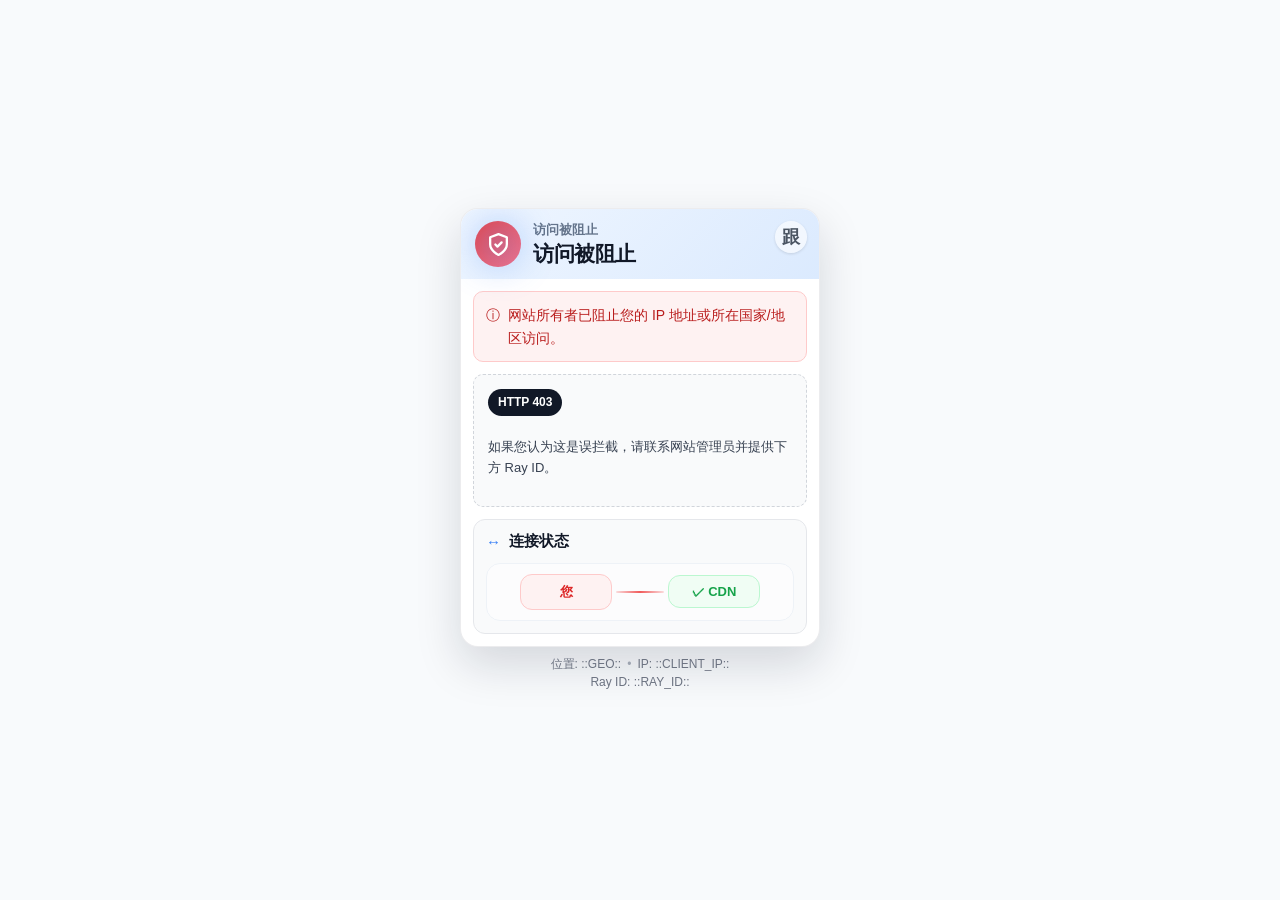
<file: public/custom-pages/block/ip/index.html>
<!doctype html>
<html lang="zh-CN" data-cf-theme-mode="system">
<head>
  <meta charset="utf-8">
  <meta name="viewport" content="width=device-width, initial-scale=1, viewport-fit=cover">
  <meta name="client-ip" content="::CLIENT_IP::"><meta name="ray-id" content="::RAY_ID::"><meta name="location-code" content="::GEO::">
  <title>&#35775;&#38382;&#34987;&#38459;&#27490; - Cloudflare</title>
  <script data-cf-theme-bootstrap>(function(){try{var k='cf-theme-mode',r=document.documentElement,m=localStorage.getItem(k);m=m==='light'||m==='dark'||m==='system'?m:'system';var d=m==='dark'||(m==='system'&&window.matchMedia&&window.matchMedia('(prefers-color-scheme: dark)').matches);r.classList.toggle('dark',d);r.classList.toggle('light',!d);r.setAttribute('data-cf-theme-mode',m);}catch(e){}})();</script>
  <style>*{box-sizing:border-box}html{height:100%;font-family:Inter,"Helvetica Neue",Arial,sans-serif;color-scheme:light dark}body{margin:0;min-height:100%;background:#000;color:#111827}html:not(.dark) body{background:#f8fafc}.shell{min-height:100vh;min-height:100svh;min-height:100dvh;display:flex;flex-direction:column;justify-content:center;align-items:center;padding:max(12px,env(safe-area-inset-top)) 4px max(12px,env(safe-area-inset-bottom));overflow:hidden}.card{width:min(100%,360px);background:#fff;border-radius:18px;overflow:hidden;box-shadow:0 18px 45px rgba(15,23,42,.15);border:1px solid rgba(15,23,42,.08)}html.dark .card{background:#111827;border-color:#1f2937;box-shadow:0 18px 45px rgba(0,0,0,.45)}.header{position:relative;padding:12px 46px 12px 14px;background:linear-gradient(135deg,#eff6ff,#dbeafe)}html.dark .header{background:linear-gradient(135deg,rgba(30,64,175,.45),rgba(30,58,138,.18))}.theme{position:absolute;right:12px;top:12px;height:32px;min-width:32px;border:0;border-radius:999px;background:rgba(255,255,255,.62);color:#4b5563;box-shadow:0 1px 3px rgba(0,0,0,.12);cursor:pointer}html.dark .theme{background:rgba(3,7,18,.42);color:#e5e7eb}.theme-icon{display:none;align-items:center;justify-content:center;font-size:18px;font-weight:700}html[data-cf-theme-mode="light"] .theme-light,html[data-cf-theme-mode="dark"] .theme-dark,html[data-cf-theme-mode="system"] .theme-system{display:inline-flex}.headrow{display:flex;align-items:center;gap:12px}.badge{width:46px;height:46px;border-radius:999px;background:linear-gradient(135deg,#ef4444,#fb7185);display:flex;align-items:center;justify-content:center;color:white;flex:0 0 auto;position:relative}.badge:before{content:"";position:absolute;inset:0;border-radius:inherit;background:#3b82f6;filter:blur(18px);opacity:.35;animation:pulse 2s ease-in-out infinite}.badge svg{position:relative}.subtitle{font-size:13px;font-weight:700;color:#64748b;line-height:1.3}html.dark .subtitle{color:#9ca3af}h1{margin:2px 0 0;font-size:21px;line-height:1.2;font-weight:800;letter-spacing:-.02em}.body{padding:12px;display:flex;flex-direction:column;gap:12px}.notice{display:flex;gap:8px;align-items:flex-start;padding:12px;border-radius:10px;background:#fef2f2;border:1px solid #fecaca;color:#b91c1c;font-size:14px;line-height:1.6}html.dark .notice{background:rgba(30,64,175,.28);border-color:rgba(59,130,246,.32);color:#bfdbfe}.challenge-viewport{--cf-widget-width:300px;--cf-widget-scale:1;width:100%;min-height:82px;padding:6px;border:2px dashed #d1d5db;border-radius:10px;background:#f9fafb;display:flex;align-items:center;justify-content:center;overflow:hidden}html.dark .challenge-viewport{background:#0b1220;border-color:#374151}.challenge-box,.challenge-inner{width:var(--cf-widget-width);max-width:100%;min-height:68px;display:flex;align-items:center;justify-content:center;transform-origin:center center}.challenge-box iframe,.challenge-inner iframe,.challenge-box>div,.challenge-inner>div{max-width:100%!important}.info-box{border:1px dashed #d1d5db;border-radius:10px;background:#f9fafb;padding:14px;color:#374151;font-size:13px;line-height:1.6;word-break:break-word}html.dark .info-box{background:#0b1220;border-color:#374151;color:#d1d5db}.code-pill{display:inline-flex;margin-bottom:8px;border-radius:999px;background:#111827;color:#fff;padding:4px 10px;font-weight:800;font-size:12px}html.dark .code-pill{background:#e5e7eb;color:#111827}.network{padding:12px;border-radius:12px;background:#f9fafb;border:1px solid #e5e7eb}html.dark .network{background:#0b1220;border-color:#1f2937}.network-title{display:flex;align-items:center;gap:8px;margin:0 0 12px;font-weight:750;font-size:15px}.network-title span{color:#3b82f6;font-weight:900}.track{display:flex;align-items:center;justify-content:center;gap:4px;padding:10px;border-radius:14px;background:rgba(255,255,255,.58);border:1px solid #eef2f7}html.dark .track{background:rgba(17,24,39,.6);border-color:#1f2937}.node{width:92px;padding:8px 10px;border-radius:12px;display:flex;align-items:center;justify-content:center;gap:6px;font-size:13px;font-weight:800;white-space:nowrap}.node.good{color:#16a34a;background:#f0fdf4;border:1px solid #bbf7d0}html.dark .node.good{color:#86efac;background:rgba(20,83,45,.28);border-color:rgba(22,101,52,.45)}.node.warn{color:#ea580c;background:#fff7ed;border:1px solid #fed7aa}html.dark .node.warn{color:#fdba74;background:rgba(124,45,18,.25);border-color:rgba(154,52,18,.4)}.node.bad{color:#dc2626;background:#fef2f2;border:1px solid #fecaca}html.dark .node.bad{color:#fca5a5;background:rgba(127,29,29,.28);border-color:rgba(153,27,27,.45)}.line{height:2px;min-width:18px;flex:1;max-width:48px;border-radius:999px;background:rgba(239,68,68,.18);overflow:hidden;position:relative}.line:before{content:"";position:absolute;inset:0;background:linear-gradient(90deg,transparent,rgba(239,68,68,.85),transparent);animation:flow 1.65s cubic-bezier(.4,0,.6,1) infinite}.footer{width:min(100%,360px);padding:8px 8px 0;text-align:center;color:#6b7280;font-size:12px;line-height:1.55;flex:0 0 auto}html.dark .footer{color:#9ca3af}.footer .dot{margin:0 6px;color:#9ca3af}@keyframes flow{0%{transform:translateX(-120%);opacity:0}20%,80%{opacity:1}100%{transform:translateX(120%);opacity:0}}@keyframes pulse{50%{opacity:.6}}@media (max-width:340px){.shell{padding-left:4px;padding-right:4px}.card,.footer{width:calc(100vw - 8px)}.header{padding-left:12px}h1{font-size:19px}.body{padding:10px;gap:10px}.challenge-viewport{--cf-widget-scale:.9;min-height:72px}.challenge-box{max-width:none;transform:scale(var(--cf-widget-scale))}.node{width:86px;padding-left:7px;padding-right:7px}}@media (max-height:640px){.shell{overflow:auto;justify-content:center}.card{transform:scale(.92)}.footer{margin-top:-6px}}</style>
</head><body><main class="shell"><section class="card" aria-label="Cloudflare security page"><header class="header"><button class="theme" type="button" data-cf-theme-toggle aria-label="&#20999;&#25442;&#20027;&#39064;" title="&#36319;&#38543;&#31995;&#32479; / &#27973;&#33394; / &#28145;&#33394;"><span class="theme-icon theme-light">&#9728;</span><span class="theme-icon theme-dark">&#9790;</span><span class="theme-icon theme-system">&#36319;</span></button><div class="headrow"><div class="badge" aria-hidden="true"><svg width="25" height="25" viewBox="0 0 24 24" fill="none" stroke="currentColor" stroke-width="2.2" stroke-linecap="round" stroke-linejoin="round"><path d="M12 22s8-4 8-10V5l-8-3-8 3v7c0 6 8 10 8 10Z"/><path d="m9 12 2 2 4-4"/></svg></div><div><div class="subtitle">&#35775;&#38382;&#34987;&#38459;&#27490;</div><h1>&#35775;&#38382;&#34987;&#38459;&#27490;</h1></div></div></header><div class="body"><div class="notice"><span aria-hidden="true">&#9432;</span><span>&#32593;&#31449;&#25152;&#26377;&#32773;&#24050;&#38459;&#27490;&#24744;&#30340; IP &#22320;&#22336;&#25110;&#25152;&#22312;&#22269;&#23478;/&#22320;&#21306;&#35775;&#38382;&#12290;</span></div><div class="info-box"><div class="code-pill">HTTP 403</div><p>&#22914;&#26524;&#24744;&#35748;&#20026;&#36825;&#26159;&#35823;&#25318;&#25130;&#65292;&#35831;&#32852;&#31995;&#32593;&#31449;&#31649;&#29702;&#21592;&#24182;&#25552;&#20379;&#19979;&#26041; Ray ID&#12290;</p></div><section class="network" aria-label="&#36830;&#25509;&#29366;&#24577;"><h2 class="network-title"><span>&harr;</span>&#36830;&#25509;&#29366;&#24577;</h2><div class="track"><div class="node bad">&#24744;</div><div class="line" aria-hidden="true"></div><div class="node good">&check; CDN</div></div></section></div></section><footer class="footer"><div>&#20301;&#32622;: ::GEO::<span class="dot">&bull;</span>IP: ::CLIENT_IP::</div><div>Ray ID: ::RAY_ID::</div></footer></main><script data-cf-theme-runtime>(function(){var k='cf-theme-mode',modes=['system','light','dark'],mq=window.matchMedia?window.matchMedia('(prefers-color-scheme: dark)'):null,r=document.documentElement;function read(){try{var v=localStorage.getItem(k);return modes.indexOf(v)>=0?v:'system';}catch(e){return 'system';}}function apply(m){var d=m==='dark'||(m==='system'&&mq&&mq.matches);r.classList.toggle('dark',!!d);r.classList.toggle('light',!d);r.setAttribute('data-cf-theme-mode',m);var b=document.querySelectorAll('[data-cf-theme-toggle]');for(var i=0;i<b.length;i++){var t=m==='system'?'\u8ddf\u968f\u7cfb\u7edf\u4e3b\u9898':m==='dark'?'\u6df1\u8272\u6a21\u5f0f':'\u6d45\u8272\u6a21\u5f0f';b[i].setAttribute('title',t+'\uff0c\u70b9\u51fb\u5207\u6362');b[i].setAttribute('aria-label',t+'\uff0c\u70b9\u51fb\u5207\u6362');}}function set(m){try{localStorage.setItem(k,m)}catch(e){}apply(m)}document.addEventListener('click',function(e){var b=e.target&&e.target.closest?e.target.closest('[data-cf-theme-toggle]'):null;if(!b)return;e.preventDefault();var m=read();set(modes[(modes.indexOf(m)+1)%modes.length]);});if(mq){var l=function(){if(read()==='system')apply('system')};mq.addEventListener?mq.addEventListener('change',l):mq.addListener&&mq.addListener(l)}apply(read());})();</script></body></html>
</file>
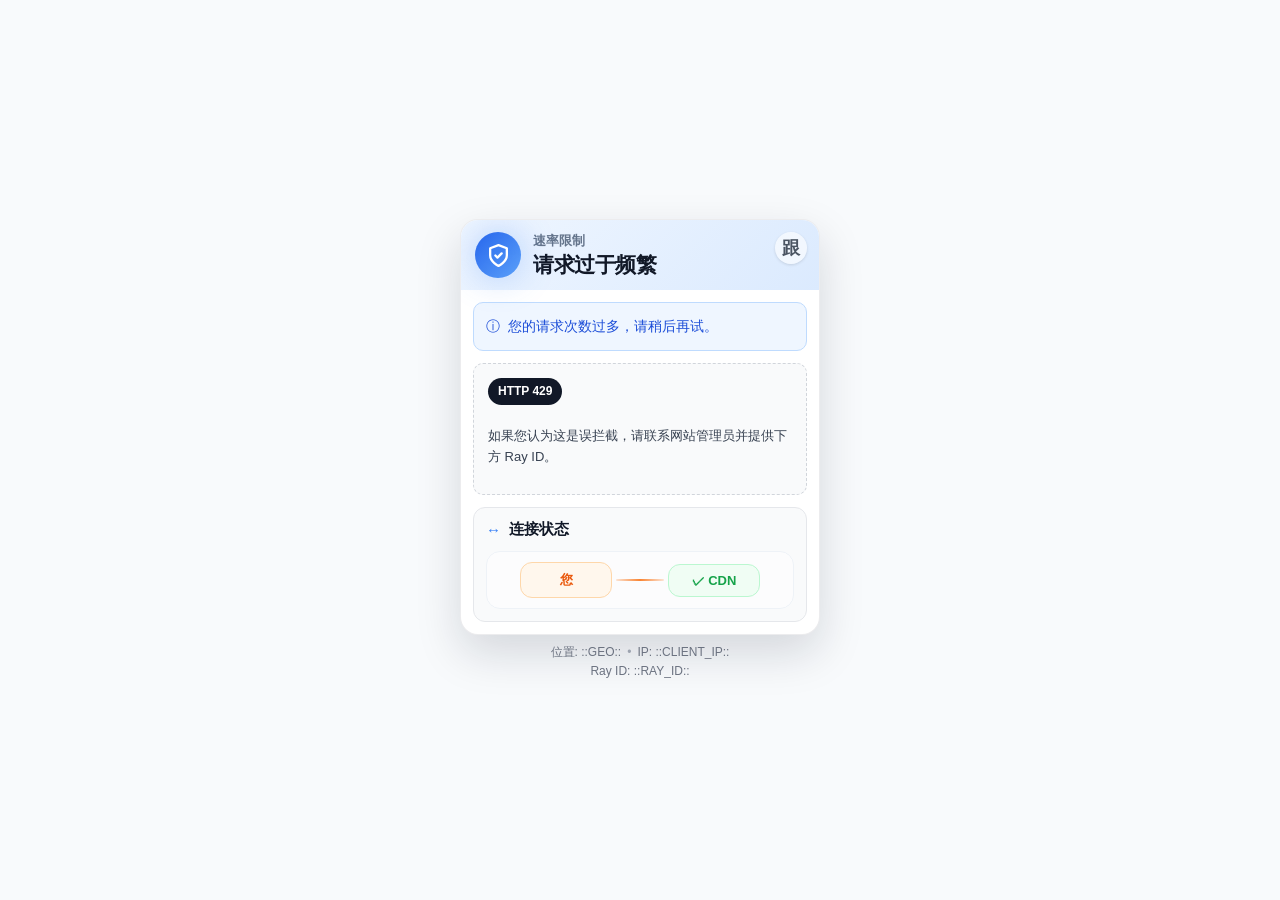
<file: public/custom-pages/block/rate-limit/index.html>
<!doctype html>
<html lang="zh-CN" data-cf-theme-mode="system">
<head>
  <meta charset="utf-8">
  <meta name="viewport" content="width=device-width, initial-scale=1, viewport-fit=cover">
  <meta name="client-ip" content="::CLIENT_IP::"><meta name="ray-id" content="::RAY_ID::"><meta name="location-code" content="::GEO::">
  <title>&#35831;&#27714;&#36807;&#20110;&#39057;&#32321; - Cloudflare</title>
  <script data-cf-theme-bootstrap>(function(){try{var k='cf-theme-mode',r=document.documentElement,m=localStorage.getItem(k);m=m==='light'||m==='dark'||m==='system'?m:'system';var d=m==='dark'||(m==='system'&&window.matchMedia&&window.matchMedia('(prefers-color-scheme: dark)').matches);r.classList.toggle('dark',d);r.classList.toggle('light',!d);r.setAttribute('data-cf-theme-mode',m);}catch(e){}})();</script>
  <style>*{box-sizing:border-box}html{height:100%;font-family:Inter,"Helvetica Neue",Arial,sans-serif;color-scheme:light dark}body{margin:0;min-height:100%;background:#000;color:#111827}html:not(.dark) body{background:#f8fafc}.shell{min-height:100vh;min-height:100svh;min-height:100dvh;display:flex;flex-direction:column;justify-content:center;align-items:center;padding:max(12px,env(safe-area-inset-top)) 4px max(12px,env(safe-area-inset-bottom));overflow:hidden}.card{width:min(100%,360px);background:#fff;border-radius:18px;overflow:hidden;box-shadow:0 18px 45px rgba(15,23,42,.15);border:1px solid rgba(15,23,42,.08)}html.dark .card{background:#111827;border-color:#1f2937;box-shadow:0 18px 45px rgba(0,0,0,.45)}.header{position:relative;padding:12px 46px 12px 14px;background:linear-gradient(135deg,#eff6ff,#dbeafe)}html.dark .header{background:linear-gradient(135deg,rgba(30,64,175,.45),rgba(30,58,138,.18))}.theme{position:absolute;right:12px;top:12px;height:32px;min-width:32px;border:0;border-radius:999px;background:rgba(255,255,255,.62);color:#4b5563;box-shadow:0 1px 3px rgba(0,0,0,.12);cursor:pointer}html.dark .theme{background:rgba(3,7,18,.42);color:#e5e7eb}.theme-icon{display:none;align-items:center;justify-content:center;font-size:18px;font-weight:700}html[data-cf-theme-mode="light"] .theme-light,html[data-cf-theme-mode="dark"] .theme-dark,html[data-cf-theme-mode="system"] .theme-system{display:inline-flex}.headrow{display:flex;align-items:center;gap:12px}.badge{width:46px;height:46px;border-radius:999px;background:linear-gradient(135deg,#2563eb,#60a5fa);display:flex;align-items:center;justify-content:center;color:white;flex:0 0 auto;position:relative}.badge:before{content:"";position:absolute;inset:0;border-radius:inherit;background:#3b82f6;filter:blur(18px);opacity:.35;animation:pulse 2s ease-in-out infinite}.badge svg{position:relative}.subtitle{font-size:13px;font-weight:700;color:#64748b;line-height:1.3}html.dark .subtitle{color:#9ca3af}h1{margin:2px 0 0;font-size:21px;line-height:1.2;font-weight:800;letter-spacing:-.02em}.body{padding:12px;display:flex;flex-direction:column;gap:12px}.notice{display:flex;gap:8px;align-items:flex-start;padding:12px;border-radius:10px;background:#eff6ff;border:1px solid #bfdbfe;color:#1d4ed8;font-size:14px;line-height:1.6}html.dark .notice{background:rgba(30,64,175,.28);border-color:rgba(59,130,246,.32);color:#bfdbfe}.challenge-viewport{--cf-widget-width:300px;--cf-widget-scale:1;width:100%;min-height:82px;padding:6px;border:2px dashed #d1d5db;border-radius:10px;background:#f9fafb;display:flex;align-items:center;justify-content:center;overflow:hidden}html.dark .challenge-viewport{background:#0b1220;border-color:#374151}.challenge-box,.challenge-inner{width:var(--cf-widget-width);max-width:100%;min-height:68px;display:flex;align-items:center;justify-content:center;transform-origin:center center}.challenge-box iframe,.challenge-inner iframe,.challenge-box>div,.challenge-inner>div{max-width:100%!important}.info-box{border:1px dashed #d1d5db;border-radius:10px;background:#f9fafb;padding:14px;color:#374151;font-size:13px;line-height:1.6;word-break:break-word}html.dark .info-box{background:#0b1220;border-color:#374151;color:#d1d5db}.code-pill{display:inline-flex;margin-bottom:8px;border-radius:999px;background:#111827;color:#fff;padding:4px 10px;font-weight:800;font-size:12px}html.dark .code-pill{background:#e5e7eb;color:#111827}.network{padding:12px;border-radius:12px;background:#f9fafb;border:1px solid #e5e7eb}html.dark .network{background:#0b1220;border-color:#1f2937}.network-title{display:flex;align-items:center;gap:8px;margin:0 0 12px;font-weight:750;font-size:15px}.network-title span{color:#3b82f6;font-weight:900}.track{display:flex;align-items:center;justify-content:center;gap:4px;padding:10px;border-radius:14px;background:rgba(255,255,255,.58);border:1px solid #eef2f7}html.dark .track{background:rgba(17,24,39,.6);border-color:#1f2937}.node{width:92px;padding:8px 10px;border-radius:12px;display:flex;align-items:center;justify-content:center;gap:6px;font-size:13px;font-weight:800;white-space:nowrap}.node.good{color:#16a34a;background:#f0fdf4;border:1px solid #bbf7d0}html.dark .node.good{color:#86efac;background:rgba(20,83,45,.28);border-color:rgba(22,101,52,.45)}.node.warn{color:#ea580c;background:#fff7ed;border:1px solid #fed7aa}html.dark .node.warn{color:#fdba74;background:rgba(124,45,18,.25);border-color:rgba(154,52,18,.4)}.node.bad{color:#dc2626;background:#fef2f2;border:1px solid #fecaca}html.dark .node.bad{color:#fca5a5;background:rgba(127,29,29,.28);border-color:rgba(153,27,27,.45)}.line{height:2px;min-width:18px;flex:1;max-width:48px;border-radius:999px;background:rgba(249,115,22,.18);overflow:hidden;position:relative}.line:before{content:"";position:absolute;inset:0;background:linear-gradient(90deg,transparent,rgba(249,115,22,.85),transparent);animation:flow 1.65s cubic-bezier(.4,0,.6,1) infinite}.footer{width:min(100%,360px);padding:8px 8px 0;text-align:center;color:#6b7280;font-size:12px;line-height:1.55;flex:0 0 auto}html.dark .footer{color:#9ca3af}.footer .dot{margin:0 6px;color:#9ca3af}@keyframes flow{0%{transform:translateX(-120%);opacity:0}20%,80%{opacity:1}100%{transform:translateX(120%);opacity:0}}@keyframes pulse{50%{opacity:.6}}@media (max-width:340px){.shell{padding-left:4px;padding-right:4px}.card,.footer{width:calc(100vw - 8px)}.header{padding-left:12px}h1{font-size:19px}.body{padding:10px;gap:10px}.challenge-viewport{--cf-widget-scale:.9;min-height:72px}.challenge-box{max-width:none;transform:scale(var(--cf-widget-scale))}.node{width:86px;padding-left:7px;padding-right:7px}}@media (max-height:640px){.shell{overflow:auto;justify-content:center}.card{transform:scale(.92)}.footer{margin-top:-6px}}</style>
</head><body><main class="shell"><section class="card" aria-label="Cloudflare security page"><header class="header"><button class="theme" type="button" data-cf-theme-toggle aria-label="&#20999;&#25442;&#20027;&#39064;" title="&#36319;&#38543;&#31995;&#32479; / &#27973;&#33394; / &#28145;&#33394;"><span class="theme-icon theme-light">&#9728;</span><span class="theme-icon theme-dark">&#9790;</span><span class="theme-icon theme-system">&#36319;</span></button><div class="headrow"><div class="badge" aria-hidden="true"><svg width="25" height="25" viewBox="0 0 24 24" fill="none" stroke="currentColor" stroke-width="2.2" stroke-linecap="round" stroke-linejoin="round"><path d="M12 22s8-4 8-10V5l-8-3-8 3v7c0 6 8 10 8 10Z"/><path d="m9 12 2 2 4-4"/></svg></div><div><div class="subtitle">&#36895;&#29575;&#38480;&#21046;</div><h1>&#35831;&#27714;&#36807;&#20110;&#39057;&#32321;</h1></div></div></header><div class="body"><div class="notice"><span aria-hidden="true">&#9432;</span><span>&#24744;&#30340;&#35831;&#27714;&#27425;&#25968;&#36807;&#22810;&#65292;&#35831;&#31245;&#21518;&#20877;&#35797;&#12290;</span></div><div class="info-box"><div class="code-pill">HTTP 429</div><p>&#22914;&#26524;&#24744;&#35748;&#20026;&#36825;&#26159;&#35823;&#25318;&#25130;&#65292;&#35831;&#32852;&#31995;&#32593;&#31449;&#31649;&#29702;&#21592;&#24182;&#25552;&#20379;&#19979;&#26041; Ray ID&#12290;</p></div><section class="network" aria-label="&#36830;&#25509;&#29366;&#24577;"><h2 class="network-title"><span>&harr;</span>&#36830;&#25509;&#29366;&#24577;</h2><div class="track"><div class="node warn">&#24744;</div><div class="line" aria-hidden="true"></div><div class="node good">&check; CDN</div></div></section></div></section><footer class="footer"><div>&#20301;&#32622;: ::GEO::<span class="dot">&bull;</span>IP: ::CLIENT_IP::</div><div>Ray ID: ::RAY_ID::</div></footer></main><script data-cf-theme-runtime>(function(){var k='cf-theme-mode',modes=['system','light','dark'],mq=window.matchMedia?window.matchMedia('(prefers-color-scheme: dark)'):null,r=document.documentElement;function read(){try{var v=localStorage.getItem(k);return modes.indexOf(v)>=0?v:'system';}catch(e){return 'system';}}function apply(m){var d=m==='dark'||(m==='system'&&mq&&mq.matches);r.classList.toggle('dark',!!d);r.classList.toggle('light',!d);r.setAttribute('data-cf-theme-mode',m);var b=document.querySelectorAll('[data-cf-theme-toggle]');for(var i=0;i<b.length;i++){var t=m==='system'?'\u8ddf\u968f\u7cfb\u7edf\u4e3b\u9898':m==='dark'?'\u6df1\u8272\u6a21\u5f0f':'\u6d45\u8272\u6a21\u5f0f';b[i].setAttribute('title',t+'\uff0c\u70b9\u51fb\u5207\u6362');b[i].setAttribute('aria-label',t+'\uff0c\u70b9\u51fb\u5207\u6362');}}function set(m){try{localStorage.setItem(k,m)}catch(e){}apply(m)}document.addEventListener('click',function(e){var b=e.target&&e.target.closest?e.target.closest('[data-cf-theme-toggle]'):null;if(!b)return;e.preventDefault();var m=read();set(modes[(modes.indexOf(m)+1)%modes.length]);});if(mq){var l=function(){if(read()==='system')apply('system')};mq.addEventListener?mq.addEventListener('change',l):mq.addListener&&mq.addListener(l)}apply(read());})();</script></body></html>
</file>
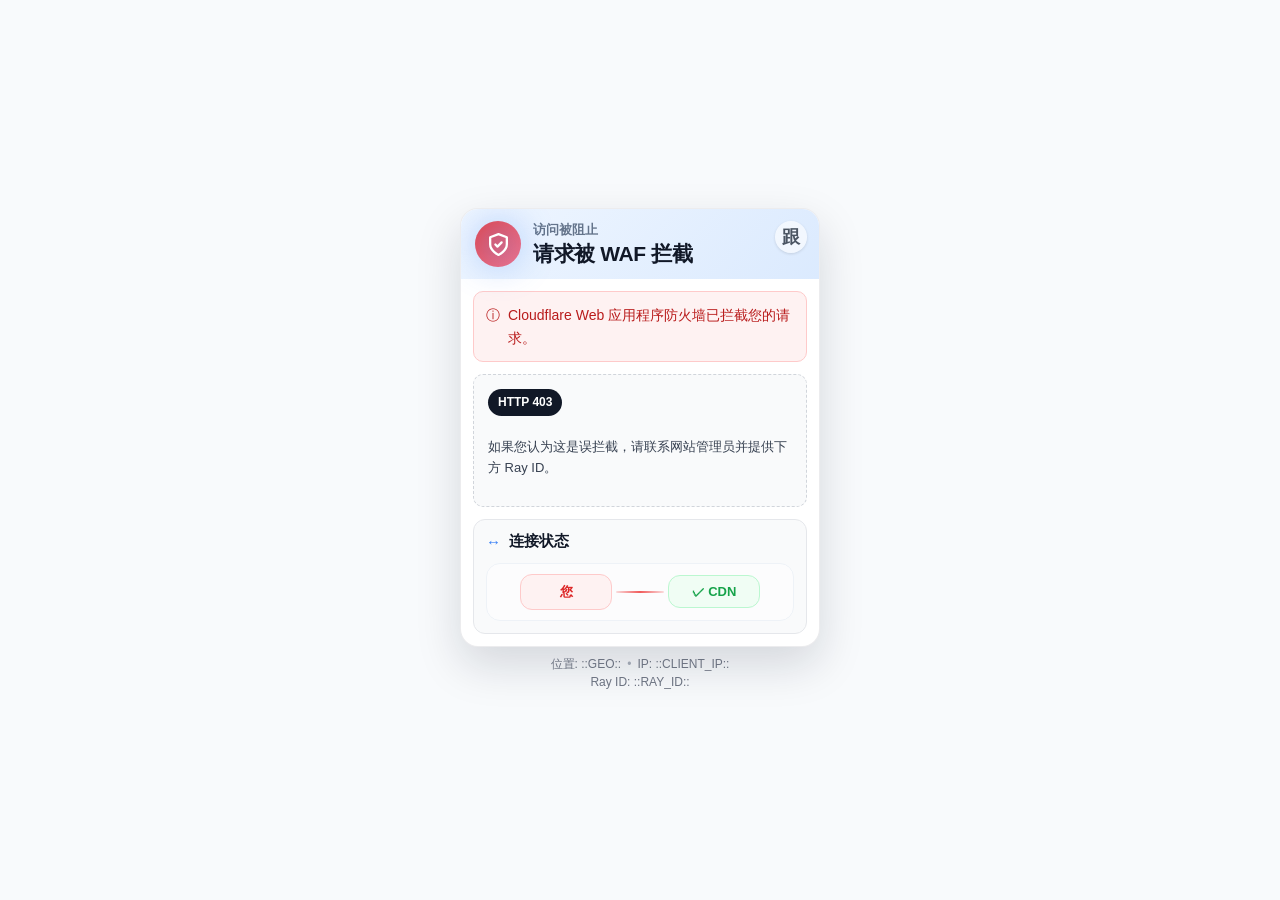
<file: public/custom-pages/block/waf/index.html>
<!doctype html>
<html lang="zh-CN" data-cf-theme-mode="system">
<head>
  <meta charset="utf-8">
  <meta name="viewport" content="width=device-width, initial-scale=1, viewport-fit=cover">
  <meta name="client-ip" content="::CLIENT_IP::"><meta name="ray-id" content="::RAY_ID::"><meta name="location-code" content="::GEO::">
  <title>&#35831;&#27714;&#34987; WAF &#25318;&#25130; - Cloudflare</title>
  <script data-cf-theme-bootstrap>(function(){try{var k='cf-theme-mode',r=document.documentElement,m=localStorage.getItem(k);m=m==='light'||m==='dark'||m==='system'?m:'system';var d=m==='dark'||(m==='system'&&window.matchMedia&&window.matchMedia('(prefers-color-scheme: dark)').matches);r.classList.toggle('dark',d);r.classList.toggle('light',!d);r.setAttribute('data-cf-theme-mode',m);}catch(e){}})();</script>
  <style>*{box-sizing:border-box}html{height:100%;font-family:Inter,"Helvetica Neue",Arial,sans-serif;color-scheme:light dark}body{margin:0;min-height:100%;background:#000;color:#111827}html:not(.dark) body{background:#f8fafc}.shell{min-height:100vh;min-height:100svh;min-height:100dvh;display:flex;flex-direction:column;justify-content:center;align-items:center;padding:max(12px,env(safe-area-inset-top)) 4px max(12px,env(safe-area-inset-bottom));overflow:hidden}.card{width:min(100%,360px);background:#fff;border-radius:18px;overflow:hidden;box-shadow:0 18px 45px rgba(15,23,42,.15);border:1px solid rgba(15,23,42,.08)}html.dark .card{background:#111827;border-color:#1f2937;box-shadow:0 18px 45px rgba(0,0,0,.45)}.header{position:relative;padding:12px 46px 12px 14px;background:linear-gradient(135deg,#eff6ff,#dbeafe)}html.dark .header{background:linear-gradient(135deg,rgba(30,64,175,.45),rgba(30,58,138,.18))}.theme{position:absolute;right:12px;top:12px;height:32px;min-width:32px;border:0;border-radius:999px;background:rgba(255,255,255,.62);color:#4b5563;box-shadow:0 1px 3px rgba(0,0,0,.12);cursor:pointer}html.dark .theme{background:rgba(3,7,18,.42);color:#e5e7eb}.theme-icon{display:none;align-items:center;justify-content:center;font-size:18px;font-weight:700}html[data-cf-theme-mode="light"] .theme-light,html[data-cf-theme-mode="dark"] .theme-dark,html[data-cf-theme-mode="system"] .theme-system{display:inline-flex}.headrow{display:flex;align-items:center;gap:12px}.badge{width:46px;height:46px;border-radius:999px;background:linear-gradient(135deg,#ef4444,#fb7185);display:flex;align-items:center;justify-content:center;color:white;flex:0 0 auto;position:relative}.badge:before{content:"";position:absolute;inset:0;border-radius:inherit;background:#3b82f6;filter:blur(18px);opacity:.35;animation:pulse 2s ease-in-out infinite}.badge svg{position:relative}.subtitle{font-size:13px;font-weight:700;color:#64748b;line-height:1.3}html.dark .subtitle{color:#9ca3af}h1{margin:2px 0 0;font-size:21px;line-height:1.2;font-weight:800;letter-spacing:-.02em}.body{padding:12px;display:flex;flex-direction:column;gap:12px}.notice{display:flex;gap:8px;align-items:flex-start;padding:12px;border-radius:10px;background:#fef2f2;border:1px solid #fecaca;color:#b91c1c;font-size:14px;line-height:1.6}html.dark .notice{background:rgba(30,64,175,.28);border-color:rgba(59,130,246,.32);color:#bfdbfe}.challenge-viewport{--cf-widget-width:300px;--cf-widget-scale:1;width:100%;min-height:82px;padding:6px;border:2px dashed #d1d5db;border-radius:10px;background:#f9fafb;display:flex;align-items:center;justify-content:center;overflow:hidden}html.dark .challenge-viewport{background:#0b1220;border-color:#374151}.challenge-box,.challenge-inner{width:var(--cf-widget-width);max-width:100%;min-height:68px;display:flex;align-items:center;justify-content:center;transform-origin:center center}.challenge-box iframe,.challenge-inner iframe,.challenge-box>div,.challenge-inner>div{max-width:100%!important}.info-box{border:1px dashed #d1d5db;border-radius:10px;background:#f9fafb;padding:14px;color:#374151;font-size:13px;line-height:1.6;word-break:break-word}html.dark .info-box{background:#0b1220;border-color:#374151;color:#d1d5db}.code-pill{display:inline-flex;margin-bottom:8px;border-radius:999px;background:#111827;color:#fff;padding:4px 10px;font-weight:800;font-size:12px}html.dark .code-pill{background:#e5e7eb;color:#111827}.network{padding:12px;border-radius:12px;background:#f9fafb;border:1px solid #e5e7eb}html.dark .network{background:#0b1220;border-color:#1f2937}.network-title{display:flex;align-items:center;gap:8px;margin:0 0 12px;font-weight:750;font-size:15px}.network-title span{color:#3b82f6;font-weight:900}.track{display:flex;align-items:center;justify-content:center;gap:4px;padding:10px;border-radius:14px;background:rgba(255,255,255,.58);border:1px solid #eef2f7}html.dark .track{background:rgba(17,24,39,.6);border-color:#1f2937}.node{width:92px;padding:8px 10px;border-radius:12px;display:flex;align-items:center;justify-content:center;gap:6px;font-size:13px;font-weight:800;white-space:nowrap}.node.good{color:#16a34a;background:#f0fdf4;border:1px solid #bbf7d0}html.dark .node.good{color:#86efac;background:rgba(20,83,45,.28);border-color:rgba(22,101,52,.45)}.node.warn{color:#ea580c;background:#fff7ed;border:1px solid #fed7aa}html.dark .node.warn{color:#fdba74;background:rgba(124,45,18,.25);border-color:rgba(154,52,18,.4)}.node.bad{color:#dc2626;background:#fef2f2;border:1px solid #fecaca}html.dark .node.bad{color:#fca5a5;background:rgba(127,29,29,.28);border-color:rgba(153,27,27,.45)}.line{height:2px;min-width:18px;flex:1;max-width:48px;border-radius:999px;background:rgba(239,68,68,.18);overflow:hidden;position:relative}.line:before{content:"";position:absolute;inset:0;background:linear-gradient(90deg,transparent,rgba(239,68,68,.85),transparent);animation:flow 1.65s cubic-bezier(.4,0,.6,1) infinite}.footer{width:min(100%,360px);padding:8px 8px 0;text-align:center;color:#6b7280;font-size:12px;line-height:1.55;flex:0 0 auto}html.dark .footer{color:#9ca3af}.footer .dot{margin:0 6px;color:#9ca3af}@keyframes flow{0%{transform:translateX(-120%);opacity:0}20%,80%{opacity:1}100%{transform:translateX(120%);opacity:0}}@keyframes pulse{50%{opacity:.6}}@media (max-width:340px){.shell{padding-left:4px;padding-right:4px}.card,.footer{width:calc(100vw - 8px)}.header{padding-left:12px}h1{font-size:19px}.body{padding:10px;gap:10px}.challenge-viewport{--cf-widget-scale:.9;min-height:72px}.challenge-box{max-width:none;transform:scale(var(--cf-widget-scale))}.node{width:86px;padding-left:7px;padding-right:7px}}@media (max-height:640px){.shell{overflow:auto;justify-content:center}.card{transform:scale(.92)}.footer{margin-top:-6px}}</style>
</head><body><main class="shell"><section class="card" aria-label="Cloudflare security page"><header class="header"><button class="theme" type="button" data-cf-theme-toggle aria-label="&#20999;&#25442;&#20027;&#39064;" title="&#36319;&#38543;&#31995;&#32479; / &#27973;&#33394; / &#28145;&#33394;"><span class="theme-icon theme-light">&#9728;</span><span class="theme-icon theme-dark">&#9790;</span><span class="theme-icon theme-system">&#36319;</span></button><div class="headrow"><div class="badge" aria-hidden="true"><svg width="25" height="25" viewBox="0 0 24 24" fill="none" stroke="currentColor" stroke-width="2.2" stroke-linecap="round" stroke-linejoin="round"><path d="M12 22s8-4 8-10V5l-8-3-8 3v7c0 6 8 10 8 10Z"/><path d="m9 12 2 2 4-4"/></svg></div><div><div class="subtitle">&#35775;&#38382;&#34987;&#38459;&#27490;</div><h1>&#35831;&#27714;&#34987; WAF &#25318;&#25130;</h1></div></div></header><div class="body"><div class="notice"><span aria-hidden="true">&#9432;</span><span>Cloudflare Web &#24212;&#29992;&#31243;&#24207;&#38450;&#28779;&#22681;&#24050;&#25318;&#25130;&#24744;&#30340;&#35831;&#27714;&#12290;</span></div><div class="info-box"><div class="code-pill">HTTP 403</div><p>&#22914;&#26524;&#24744;&#35748;&#20026;&#36825;&#26159;&#35823;&#25318;&#25130;&#65292;&#35831;&#32852;&#31995;&#32593;&#31449;&#31649;&#29702;&#21592;&#24182;&#25552;&#20379;&#19979;&#26041; Ray ID&#12290;</p></div><section class="network" aria-label="&#36830;&#25509;&#29366;&#24577;"><h2 class="network-title"><span>&harr;</span>&#36830;&#25509;&#29366;&#24577;</h2><div class="track"><div class="node bad">&#24744;</div><div class="line" aria-hidden="true"></div><div class="node good">&check; CDN</div></div></section></div></section><footer class="footer"><div>&#20301;&#32622;: ::GEO::<span class="dot">&bull;</span>IP: ::CLIENT_IP::</div><div>Ray ID: ::RAY_ID::</div></footer></main><script data-cf-theme-runtime>(function(){var k='cf-theme-mode',modes=['system','light','dark'],mq=window.matchMedia?window.matchMedia('(prefers-color-scheme: dark)'):null,r=document.documentElement;function read(){try{var v=localStorage.getItem(k);return modes.indexOf(v)>=0?v:'system';}catch(e){return 'system';}}function apply(m){var d=m==='dark'||(m==='system'&&mq&&mq.matches);r.classList.toggle('dark',!!d);r.classList.toggle('light',!d);r.setAttribute('data-cf-theme-mode',m);var b=document.querySelectorAll('[data-cf-theme-toggle]');for(var i=0;i<b.length;i++){var t=m==='system'?'\u8ddf\u968f\u7cfb\u7edf\u4e3b\u9898':m==='dark'?'\u6df1\u8272\u6a21\u5f0f':'\u6d45\u8272\u6a21\u5f0f';b[i].setAttribute('title',t+'\uff0c\u70b9\u51fb\u5207\u6362');b[i].setAttribute('aria-label',t+'\uff0c\u70b9\u51fb\u5207\u6362');}}function set(m){try{localStorage.setItem(k,m)}catch(e){}apply(m)}document.addEventListener('click',function(e){var b=e.target&&e.target.closest?e.target.closest('[data-cf-theme-toggle]'):null;if(!b)return;e.preventDefault();var m=read();set(modes[(modes.indexOf(m)+1)%modes.length]);});if(mq){var l=function(){if(read()==='system')apply('system')};mq.addEventListener?mq.addEventListener('change',l):mq.addListener&&mq.addListener(l)}apply(read());})();</script></body></html>
</file>
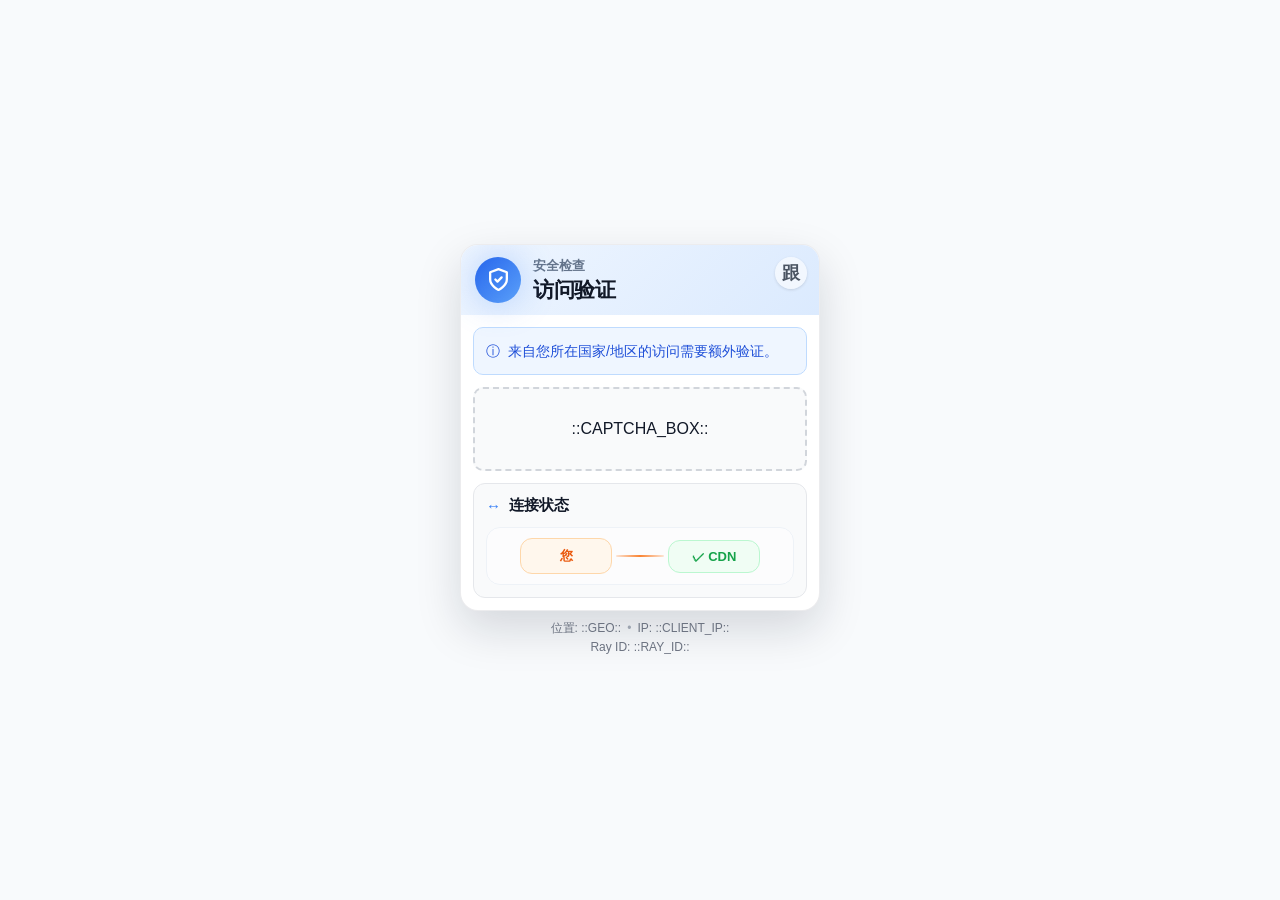
<file: public/custom-pages/challenge/country/index.html>
<!doctype html>
<html lang="zh-CN" data-cf-theme-mode="system">
<head>
  <meta charset="utf-8">
  <meta name="viewport" content="width=device-width, initial-scale=1, viewport-fit=cover">
  <meta name="client-ip" content="::CLIENT_IP::"><meta name="ray-id" content="::RAY_ID::"><meta name="location-code" content="::GEO::">
  <title>&#35775;&#38382;&#39564;&#35777; - Cloudflare</title>
  <script data-cf-theme-bootstrap>(function(){try{var k='cf-theme-mode',r=document.documentElement,m=localStorage.getItem(k);m=m==='light'||m==='dark'||m==='system'?m:'system';var d=m==='dark'||(m==='system'&&window.matchMedia&&window.matchMedia('(prefers-color-scheme: dark)').matches);r.classList.toggle('dark',d);r.classList.toggle('light',!d);r.setAttribute('data-cf-theme-mode',m);}catch(e){}})();</script>
  <style>*{box-sizing:border-box}html{height:100%;font-family:Inter,"Helvetica Neue",Arial,sans-serif;color-scheme:light dark}body{margin:0;min-height:100%;background:#000;color:#111827}html:not(.dark) body{background:#f8fafc}.shell{min-height:100vh;min-height:100svh;min-height:100dvh;display:flex;flex-direction:column;justify-content:center;align-items:center;padding:max(12px,env(safe-area-inset-top)) 4px max(12px,env(safe-area-inset-bottom));overflow:hidden}.card{width:min(100%,360px);background:#fff;border-radius:18px;overflow:hidden;box-shadow:0 18px 45px rgba(15,23,42,.15);border:1px solid rgba(15,23,42,.08)}html.dark .card{background:#111827;border-color:#1f2937;box-shadow:0 18px 45px rgba(0,0,0,.45)}.header{position:relative;padding:12px 46px 12px 14px;background:linear-gradient(135deg,#eff6ff,#dbeafe)}html.dark .header{background:linear-gradient(135deg,rgba(30,64,175,.45),rgba(30,58,138,.18))}.theme{position:absolute;right:12px;top:12px;height:32px;min-width:32px;border:0;border-radius:999px;background:rgba(255,255,255,.62);color:#4b5563;box-shadow:0 1px 3px rgba(0,0,0,.12);cursor:pointer}html.dark .theme{background:rgba(3,7,18,.42);color:#e5e7eb}.theme-icon{display:none;align-items:center;justify-content:center;font-size:18px;font-weight:700}html[data-cf-theme-mode="light"] .theme-light,html[data-cf-theme-mode="dark"] .theme-dark,html[data-cf-theme-mode="system"] .theme-system{display:inline-flex}.headrow{display:flex;align-items:center;gap:12px}.badge{width:46px;height:46px;border-radius:999px;background:linear-gradient(135deg,#2563eb,#60a5fa);display:flex;align-items:center;justify-content:center;color:white;flex:0 0 auto;position:relative}.badge:before{content:"";position:absolute;inset:0;border-radius:inherit;background:#3b82f6;filter:blur(18px);opacity:.35;animation:pulse 2s ease-in-out infinite}.badge svg{position:relative}.subtitle{font-size:13px;font-weight:700;color:#64748b;line-height:1.3}html.dark .subtitle{color:#9ca3af}h1{margin:2px 0 0;font-size:21px;line-height:1.2;font-weight:800;letter-spacing:-.02em}.body{padding:12px;display:flex;flex-direction:column;gap:12px}.notice{display:flex;gap:8px;align-items:flex-start;padding:12px;border-radius:10px;background:#eff6ff;border:1px solid #bfdbfe;color:#1d4ed8;font-size:14px;line-height:1.6}html.dark .notice{background:rgba(30,64,175,.28);border-color:rgba(59,130,246,.32);color:#bfdbfe}.challenge-viewport{--cf-widget-width:300px;--cf-widget-scale:1;width:100%;min-height:82px;padding:6px;border:2px dashed #d1d5db;border-radius:10px;background:#f9fafb;display:flex;align-items:center;justify-content:center;overflow:hidden}html.dark .challenge-viewport{background:#0b1220;border-color:#374151}.challenge-box,.challenge-inner{width:var(--cf-widget-width);max-width:100%;min-height:68px;display:flex;align-items:center;justify-content:center;transform-origin:center center}.challenge-box iframe,.challenge-inner iframe,.challenge-box>div,.challenge-inner>div{max-width:100%!important}.info-box{border:1px dashed #d1d5db;border-radius:10px;background:#f9fafb;padding:14px;color:#374151;font-size:13px;line-height:1.6;word-break:break-word}html.dark .info-box{background:#0b1220;border-color:#374151;color:#d1d5db}.code-pill{display:inline-flex;margin-bottom:8px;border-radius:999px;background:#111827;color:#fff;padding:4px 10px;font-weight:800;font-size:12px}html.dark .code-pill{background:#e5e7eb;color:#111827}.network{padding:12px;border-radius:12px;background:#f9fafb;border:1px solid #e5e7eb}html.dark .network{background:#0b1220;border-color:#1f2937}.network-title{display:flex;align-items:center;gap:8px;margin:0 0 12px;font-weight:750;font-size:15px}.network-title span{color:#3b82f6;font-weight:900}.track{display:flex;align-items:center;justify-content:center;gap:4px;padding:10px;border-radius:14px;background:rgba(255,255,255,.58);border:1px solid #eef2f7}html.dark .track{background:rgba(17,24,39,.6);border-color:#1f2937}.node{width:92px;padding:8px 10px;border-radius:12px;display:flex;align-items:center;justify-content:center;gap:6px;font-size:13px;font-weight:800;white-space:nowrap}.node.good{color:#16a34a;background:#f0fdf4;border:1px solid #bbf7d0}html.dark .node.good{color:#86efac;background:rgba(20,83,45,.28);border-color:rgba(22,101,52,.45)}.node.warn{color:#ea580c;background:#fff7ed;border:1px solid #fed7aa}html.dark .node.warn{color:#fdba74;background:rgba(124,45,18,.25);border-color:rgba(154,52,18,.4)}.node.bad{color:#dc2626;background:#fef2f2;border:1px solid #fecaca}html.dark .node.bad{color:#fca5a5;background:rgba(127,29,29,.28);border-color:rgba(153,27,27,.45)}.line{height:2px;min-width:18px;flex:1;max-width:48px;border-radius:999px;background:rgba(249,115,22,.18);overflow:hidden;position:relative}.line:before{content:"";position:absolute;inset:0;background:linear-gradient(90deg,transparent,rgba(249,115,22,.85),transparent);animation:flow 1.65s cubic-bezier(.4,0,.6,1) infinite}.footer{width:min(100%,360px);padding:8px 8px 0;text-align:center;color:#6b7280;font-size:12px;line-height:1.55;flex:0 0 auto}html.dark .footer{color:#9ca3af}.footer .dot{margin:0 6px;color:#9ca3af}@keyframes flow{0%{transform:translateX(-120%);opacity:0}20%,80%{opacity:1}100%{transform:translateX(120%);opacity:0}}@keyframes pulse{50%{opacity:.6}}@media (max-width:340px){.shell{padding-left:4px;padding-right:4px}.card,.footer{width:calc(100vw - 8px)}.header{padding-left:12px}h1{font-size:19px}.body{padding:10px;gap:10px}.challenge-viewport{--cf-widget-scale:.9;min-height:72px}.challenge-box{max-width:none;transform:scale(var(--cf-widget-scale))}.node{width:86px;padding-left:7px;padding-right:7px}}@media (max-height:640px){.shell{overflow:auto;justify-content:center}.card{transform:scale(.92)}.footer{margin-top:-6px}}</style>
</head><body><main class="shell"><section class="card" aria-label="Cloudflare security page"><header class="header"><button class="theme" type="button" data-cf-theme-toggle aria-label="&#20999;&#25442;&#20027;&#39064;" title="&#36319;&#38543;&#31995;&#32479; / &#27973;&#33394; / &#28145;&#33394;"><span class="theme-icon theme-light">&#9728;</span><span class="theme-icon theme-dark">&#9790;</span><span class="theme-icon theme-system">&#36319;</span></button><div class="headrow"><div class="badge" aria-hidden="true"><svg width="25" height="25" viewBox="0 0 24 24" fill="none" stroke="currentColor" stroke-width="2.2" stroke-linecap="round" stroke-linejoin="round"><path d="M12 22s8-4 8-10V5l-8-3-8 3v7c0 6 8 10 8 10Z"/><path d="m9 12 2 2 4-4"/></svg></div><div><div class="subtitle">&#23433;&#20840;&#26816;&#26597;</div><h1>&#35775;&#38382;&#39564;&#35777;</h1></div></div></header><div class="body"><div class="notice"><span aria-hidden="true">&#9432;</span><span>&#26469;&#33258;&#24744;&#25152;&#22312;&#22269;&#23478;/&#22320;&#21306;&#30340;&#35775;&#38382;&#38656;&#35201;&#39069;&#22806;&#39564;&#35777;&#12290;</span></div><div class="challenge-viewport"><div class="challenge-box"><div class="challenge-inner">::CAPTCHA_BOX::</div></div></div><section class="network" aria-label="&#36830;&#25509;&#29366;&#24577;"><h2 class="network-title"><span>&harr;</span>&#36830;&#25509;&#29366;&#24577;</h2><div class="track"><div class="node warn">&#24744;</div><div class="line" aria-hidden="true"></div><div class="node good">&check; CDN</div></div></section></div></section><footer class="footer"><div>&#20301;&#32622;: ::GEO::<span class="dot">&bull;</span>IP: ::CLIENT_IP::</div><div>Ray ID: ::RAY_ID::</div></footer></main><script data-cf-theme-runtime>(function(){var k='cf-theme-mode',modes=['system','light','dark'],mq=window.matchMedia?window.matchMedia('(prefers-color-scheme: dark)'):null,r=document.documentElement;function read(){try{var v=localStorage.getItem(k);return modes.indexOf(v)>=0?v:'system';}catch(e){return 'system';}}function apply(m){var d=m==='dark'||(m==='system'&&mq&&mq.matches);r.classList.toggle('dark',!!d);r.classList.toggle('light',!d);r.setAttribute('data-cf-theme-mode',m);var b=document.querySelectorAll('[data-cf-theme-toggle]');for(var i=0;i<b.length;i++){var t=m==='system'?'\u8ddf\u968f\u7cfb\u7edf\u4e3b\u9898':m==='dark'?'\u6df1\u8272\u6a21\u5f0f':'\u6d45\u8272\u6a21\u5f0f';b[i].setAttribute('title',t+'\uff0c\u70b9\u51fb\u5207\u6362');b[i].setAttribute('aria-label',t+'\uff0c\u70b9\u51fb\u5207\u6362');}}function set(m){try{localStorage.setItem(k,m)}catch(e){}apply(m)}document.addEventListener('click',function(e){var b=e.target&&e.target.closest?e.target.closest('[data-cf-theme-toggle]'):null;if(!b)return;e.preventDefault();var m=read();set(modes[(modes.indexOf(m)+1)%modes.length]);});if(mq){var l=function(){if(read()==='system')apply('system')};mq.addEventListener?mq.addEventListener('change',l):mq.addListener&&mq.addListener(l)}apply(read());})();</script></body></html>
</file>
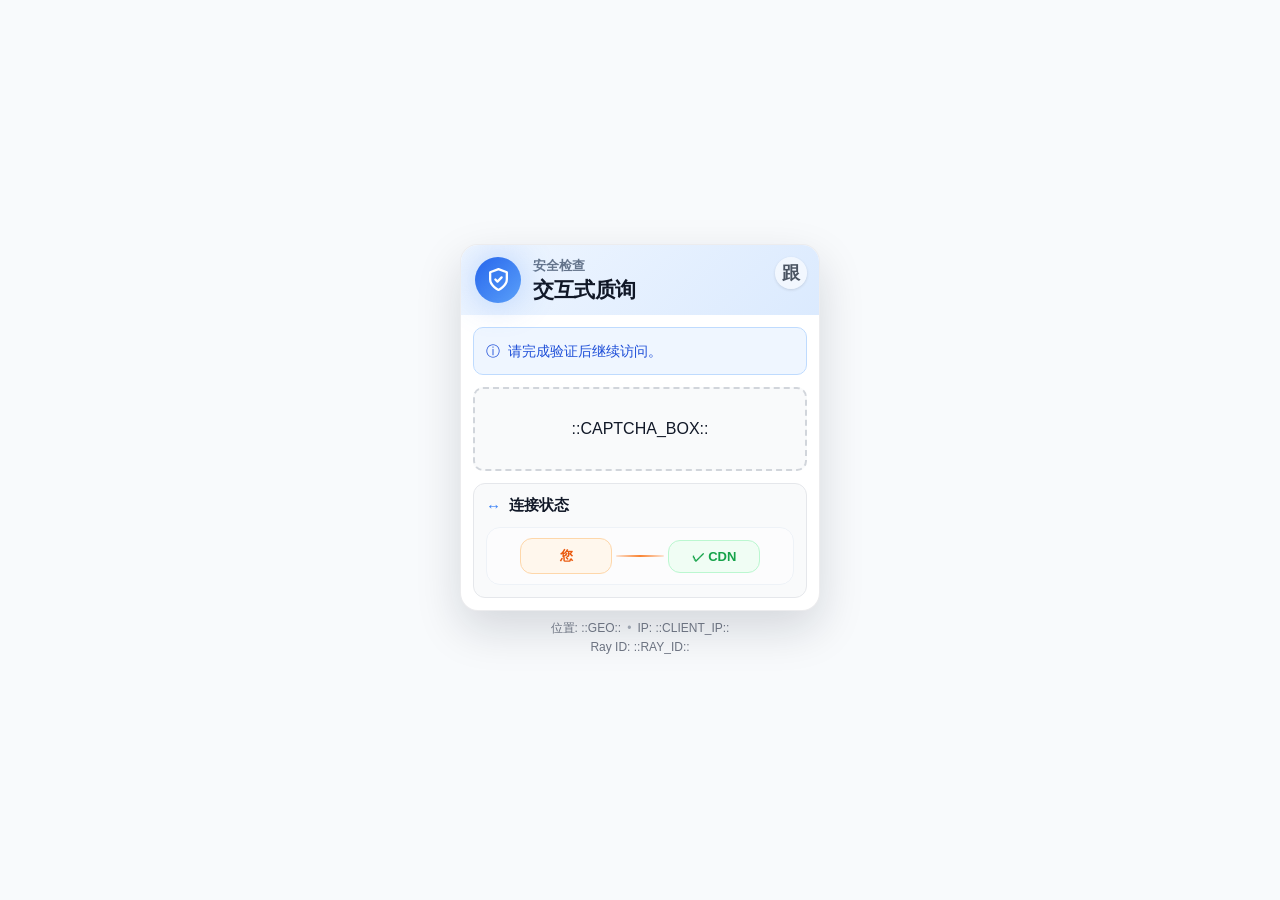
<file: public/custom-pages/challenge/interactive/index.html>
<!doctype html>
<html lang="zh-CN" data-cf-theme-mode="system">
<head>
  <meta charset="utf-8">
  <meta name="viewport" content="width=device-width, initial-scale=1, viewport-fit=cover">
  <meta name="client-ip" content="::CLIENT_IP::"><meta name="ray-id" content="::RAY_ID::"><meta name="location-code" content="::GEO::">
  <title>&#20132;&#20114;&#24335;&#36136;&#35810; - Cloudflare</title>
  <script data-cf-theme-bootstrap>(function(){try{var k='cf-theme-mode',r=document.documentElement,m=localStorage.getItem(k);m=m==='light'||m==='dark'||m==='system'?m:'system';var d=m==='dark'||(m==='system'&&window.matchMedia&&window.matchMedia('(prefers-color-scheme: dark)').matches);r.classList.toggle('dark',d);r.classList.toggle('light',!d);r.setAttribute('data-cf-theme-mode',m);}catch(e){}})();</script>
  <style>*{box-sizing:border-box}html{height:100%;font-family:Inter,"Helvetica Neue",Arial,sans-serif;color-scheme:light dark}body{margin:0;min-height:100%;background:#000;color:#111827}html:not(.dark) body{background:#f8fafc}.shell{min-height:100vh;min-height:100svh;min-height:100dvh;display:flex;flex-direction:column;justify-content:center;align-items:center;padding:max(12px,env(safe-area-inset-top)) 4px max(12px,env(safe-area-inset-bottom));overflow:hidden}.card{width:min(100%,360px);background:#fff;border-radius:18px;overflow:hidden;box-shadow:0 18px 45px rgba(15,23,42,.15);border:1px solid rgba(15,23,42,.08)}html.dark .card{background:#111827;border-color:#1f2937;box-shadow:0 18px 45px rgba(0,0,0,.45)}.header{position:relative;padding:12px 46px 12px 14px;background:linear-gradient(135deg,#eff6ff,#dbeafe)}html.dark .header{background:linear-gradient(135deg,rgba(30,64,175,.45),rgba(30,58,138,.18))}.theme{position:absolute;right:12px;top:12px;height:32px;min-width:32px;border:0;border-radius:999px;background:rgba(255,255,255,.62);color:#4b5563;box-shadow:0 1px 3px rgba(0,0,0,.12);cursor:pointer}html.dark .theme{background:rgba(3,7,18,.42);color:#e5e7eb}.theme-icon{display:none;align-items:center;justify-content:center;font-size:18px;font-weight:700}html[data-cf-theme-mode="light"] .theme-light,html[data-cf-theme-mode="dark"] .theme-dark,html[data-cf-theme-mode="system"] .theme-system{display:inline-flex}.headrow{display:flex;align-items:center;gap:12px}.badge{width:46px;height:46px;border-radius:999px;background:linear-gradient(135deg,#2563eb,#60a5fa);display:flex;align-items:center;justify-content:center;color:white;flex:0 0 auto;position:relative}.badge:before{content:"";position:absolute;inset:0;border-radius:inherit;background:#3b82f6;filter:blur(18px);opacity:.35;animation:pulse 2s ease-in-out infinite}.badge svg{position:relative}.subtitle{font-size:13px;font-weight:700;color:#64748b;line-height:1.3}html.dark .subtitle{color:#9ca3af}h1{margin:2px 0 0;font-size:21px;line-height:1.2;font-weight:800;letter-spacing:-.02em}.body{padding:12px;display:flex;flex-direction:column;gap:12px}.notice{display:flex;gap:8px;align-items:flex-start;padding:12px;border-radius:10px;background:#eff6ff;border:1px solid #bfdbfe;color:#1d4ed8;font-size:14px;line-height:1.6}html.dark .notice{background:rgba(30,64,175,.28);border-color:rgba(59,130,246,.32);color:#bfdbfe}.challenge-viewport{--cf-widget-width:300px;--cf-widget-scale:1;width:100%;min-height:82px;padding:6px;border:2px dashed #d1d5db;border-radius:10px;background:#f9fafb;display:flex;align-items:center;justify-content:center;overflow:hidden}html.dark .challenge-viewport{background:#0b1220;border-color:#374151}.challenge-box,.challenge-inner{width:var(--cf-widget-width);max-width:100%;min-height:68px;display:flex;align-items:center;justify-content:center;transform-origin:center center}.challenge-box iframe,.challenge-inner iframe,.challenge-box>div,.challenge-inner>div{max-width:100%!important}.info-box{border:1px dashed #d1d5db;border-radius:10px;background:#f9fafb;padding:14px;color:#374151;font-size:13px;line-height:1.6;word-break:break-word}html.dark .info-box{background:#0b1220;border-color:#374151;color:#d1d5db}.code-pill{display:inline-flex;margin-bottom:8px;border-radius:999px;background:#111827;color:#fff;padding:4px 10px;font-weight:800;font-size:12px}html.dark .code-pill{background:#e5e7eb;color:#111827}.network{padding:12px;border-radius:12px;background:#f9fafb;border:1px solid #e5e7eb}html.dark .network{background:#0b1220;border-color:#1f2937}.network-title{display:flex;align-items:center;gap:8px;margin:0 0 12px;font-weight:750;font-size:15px}.network-title span{color:#3b82f6;font-weight:900}.track{display:flex;align-items:center;justify-content:center;gap:4px;padding:10px;border-radius:14px;background:rgba(255,255,255,.58);border:1px solid #eef2f7}html.dark .track{background:rgba(17,24,39,.6);border-color:#1f2937}.node{width:92px;padding:8px 10px;border-radius:12px;display:flex;align-items:center;justify-content:center;gap:6px;font-size:13px;font-weight:800;white-space:nowrap}.node.good{color:#16a34a;background:#f0fdf4;border:1px solid #bbf7d0}html.dark .node.good{color:#86efac;background:rgba(20,83,45,.28);border-color:rgba(22,101,52,.45)}.node.warn{color:#ea580c;background:#fff7ed;border:1px solid #fed7aa}html.dark .node.warn{color:#fdba74;background:rgba(124,45,18,.25);border-color:rgba(154,52,18,.4)}.node.bad{color:#dc2626;background:#fef2f2;border:1px solid #fecaca}html.dark .node.bad{color:#fca5a5;background:rgba(127,29,29,.28);border-color:rgba(153,27,27,.45)}.line{height:2px;min-width:18px;flex:1;max-width:48px;border-radius:999px;background:rgba(249,115,22,.18);overflow:hidden;position:relative}.line:before{content:"";position:absolute;inset:0;background:linear-gradient(90deg,transparent,rgba(249,115,22,.85),transparent);animation:flow 1.65s cubic-bezier(.4,0,.6,1) infinite}.footer{width:min(100%,360px);padding:8px 8px 0;text-align:center;color:#6b7280;font-size:12px;line-height:1.55;flex:0 0 auto}html.dark .footer{color:#9ca3af}.footer .dot{margin:0 6px;color:#9ca3af}@keyframes flow{0%{transform:translateX(-120%);opacity:0}20%,80%{opacity:1}100%{transform:translateX(120%);opacity:0}}@keyframes pulse{50%{opacity:.6}}@media (max-width:340px){.shell{padding-left:4px;padding-right:4px}.card,.footer{width:calc(100vw - 8px)}.header{padding-left:12px}h1{font-size:19px}.body{padding:10px;gap:10px}.challenge-viewport{--cf-widget-scale:.9;min-height:72px}.challenge-box{max-width:none;transform:scale(var(--cf-widget-scale))}.node{width:86px;padding-left:7px;padding-right:7px}}@media (max-height:640px){.shell{overflow:auto;justify-content:center}.card{transform:scale(.92)}.footer{margin-top:-6px}}</style>
</head><body><main class="shell"><section class="card" aria-label="Cloudflare security page"><header class="header"><button class="theme" type="button" data-cf-theme-toggle aria-label="&#20999;&#25442;&#20027;&#39064;" title="&#36319;&#38543;&#31995;&#32479; / &#27973;&#33394; / &#28145;&#33394;"><span class="theme-icon theme-light">&#9728;</span><span class="theme-icon theme-dark">&#9790;</span><span class="theme-icon theme-system">&#36319;</span></button><div class="headrow"><div class="badge" aria-hidden="true"><svg width="25" height="25" viewBox="0 0 24 24" fill="none" stroke="currentColor" stroke-width="2.2" stroke-linecap="round" stroke-linejoin="round"><path d="M12 22s8-4 8-10V5l-8-3-8 3v7c0 6 8 10 8 10Z"/><path d="m9 12 2 2 4-4"/></svg></div><div><div class="subtitle">&#23433;&#20840;&#26816;&#26597;</div><h1>&#20132;&#20114;&#24335;&#36136;&#35810;</h1></div></div></header><div class="body"><div class="notice"><span aria-hidden="true">&#9432;</span><span>&#35831;&#23436;&#25104;&#39564;&#35777;&#21518;&#32487;&#32493;&#35775;&#38382;&#12290;</span></div><div class="challenge-viewport"><div class="challenge-box"><div class="challenge-inner">::CAPTCHA_BOX::</div></div></div><section class="network" aria-label="&#36830;&#25509;&#29366;&#24577;"><h2 class="network-title"><span>&harr;</span>&#36830;&#25509;&#29366;&#24577;</h2><div class="track"><div class="node warn">&#24744;</div><div class="line" aria-hidden="true"></div><div class="node good">&check; CDN</div></div></section></div></section><footer class="footer"><div>&#20301;&#32622;: ::GEO::<span class="dot">&bull;</span>IP: ::CLIENT_IP::</div><div>Ray ID: ::RAY_ID::</div></footer></main><script data-cf-theme-runtime>(function(){var k='cf-theme-mode',modes=['system','light','dark'],mq=window.matchMedia?window.matchMedia('(prefers-color-scheme: dark)'):null,r=document.documentElement;function read(){try{var v=localStorage.getItem(k);return modes.indexOf(v)>=0?v:'system';}catch(e){return 'system';}}function apply(m){var d=m==='dark'||(m==='system'&&mq&&mq.matches);r.classList.toggle('dark',!!d);r.classList.toggle('light',!d);r.setAttribute('data-cf-theme-mode',m);var b=document.querySelectorAll('[data-cf-theme-toggle]');for(var i=0;i<b.length;i++){var t=m==='system'?'\u8ddf\u968f\u7cfb\u7edf\u4e3b\u9898':m==='dark'?'\u6df1\u8272\u6a21\u5f0f':'\u6d45\u8272\u6a21\u5f0f';b[i].setAttribute('title',t+'\uff0c\u70b9\u51fb\u5207\u6362');b[i].setAttribute('aria-label',t+'\uff0c\u70b9\u51fb\u5207\u6362');}}function set(m){try{localStorage.setItem(k,m)}catch(e){}apply(m)}document.addEventListener('click',function(e){var b=e.target&&e.target.closest?e.target.closest('[data-cf-theme-toggle]'):null;if(!b)return;e.preventDefault();var m=read();set(modes[(modes.indexOf(m)+1)%modes.length]);});if(mq){var l=function(){if(read()==='system')apply('system')};mq.addEventListener?mq.addEventListener('change',l):mq.addListener&&mq.addListener(l)}apply(read());})();</script></body></html>
</file>
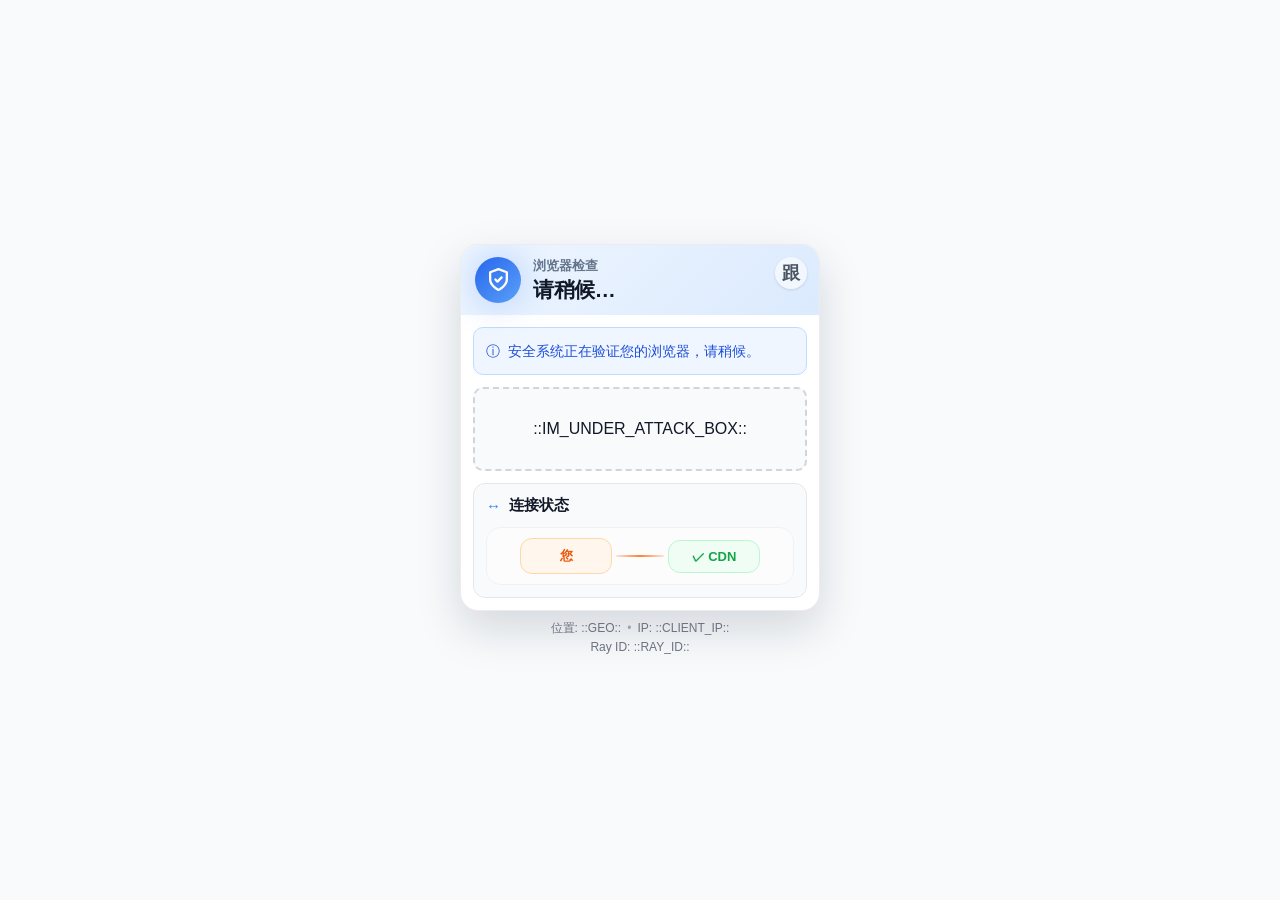
<file: public/custom-pages/challenge/javascript/index.html>
<!doctype html>
<html lang="zh-CN" data-cf-theme-mode="system">
<head>
  <meta charset="utf-8">
  <meta name="viewport" content="width=device-width, initial-scale=1, viewport-fit=cover">
  <meta name="client-ip" content="::CLIENT_IP::"><meta name="ray-id" content="::RAY_ID::"><meta name="location-code" content="::GEO::">
  <title>&#35831;&#31245;&#20505;&#8230; - Cloudflare</title>
  <script data-cf-theme-bootstrap>(function(){try{var k='cf-theme-mode',r=document.documentElement,m=localStorage.getItem(k);m=m==='light'||m==='dark'||m==='system'?m:'system';var d=m==='dark'||(m==='system'&&window.matchMedia&&window.matchMedia('(prefers-color-scheme: dark)').matches);r.classList.toggle('dark',d);r.classList.toggle('light',!d);r.setAttribute('data-cf-theme-mode',m);}catch(e){}})();</script>
  <style>*{box-sizing:border-box}html{height:100%;font-family:Inter,"Helvetica Neue",Arial,sans-serif;color-scheme:light dark}body{margin:0;min-height:100%;background:#000;color:#111827}html:not(.dark) body{background:#f8fafc}.shell{min-height:100vh;min-height:100svh;min-height:100dvh;display:flex;flex-direction:column;justify-content:center;align-items:center;padding:max(12px,env(safe-area-inset-top)) 4px max(12px,env(safe-area-inset-bottom));overflow:hidden}.card{width:min(100%,360px);background:#fff;border-radius:18px;overflow:hidden;box-shadow:0 18px 45px rgba(15,23,42,.15);border:1px solid rgba(15,23,42,.08)}html.dark .card{background:#111827;border-color:#1f2937;box-shadow:0 18px 45px rgba(0,0,0,.45)}.header{position:relative;padding:12px 46px 12px 14px;background:linear-gradient(135deg,#eff6ff,#dbeafe)}html.dark .header{background:linear-gradient(135deg,rgba(30,64,175,.45),rgba(30,58,138,.18))}.theme{position:absolute;right:12px;top:12px;height:32px;min-width:32px;border:0;border-radius:999px;background:rgba(255,255,255,.62);color:#4b5563;box-shadow:0 1px 3px rgba(0,0,0,.12);cursor:pointer}html.dark .theme{background:rgba(3,7,18,.42);color:#e5e7eb}.theme-icon{display:none;align-items:center;justify-content:center;font-size:18px;font-weight:700}html[data-cf-theme-mode="light"] .theme-light,html[data-cf-theme-mode="dark"] .theme-dark,html[data-cf-theme-mode="system"] .theme-system{display:inline-flex}.headrow{display:flex;align-items:center;gap:12px}.badge{width:46px;height:46px;border-radius:999px;background:linear-gradient(135deg,#2563eb,#60a5fa);display:flex;align-items:center;justify-content:center;color:white;flex:0 0 auto;position:relative}.badge:before{content:"";position:absolute;inset:0;border-radius:inherit;background:#3b82f6;filter:blur(18px);opacity:.35;animation:pulse 2s ease-in-out infinite}.badge svg{position:relative}.subtitle{font-size:13px;font-weight:700;color:#64748b;line-height:1.3}html.dark .subtitle{color:#9ca3af}h1{margin:2px 0 0;font-size:21px;line-height:1.2;font-weight:800;letter-spacing:-.02em}.body{padding:12px;display:flex;flex-direction:column;gap:12px}.notice{display:flex;gap:8px;align-items:flex-start;padding:12px;border-radius:10px;background:#eff6ff;border:1px solid #bfdbfe;color:#1d4ed8;font-size:14px;line-height:1.6}html.dark .notice{background:rgba(30,64,175,.28);border-color:rgba(59,130,246,.32);color:#bfdbfe}.challenge-viewport{--cf-widget-width:300px;--cf-widget-scale:1;width:100%;min-height:82px;padding:6px;border:2px dashed #d1d5db;border-radius:10px;background:#f9fafb;display:flex;align-items:center;justify-content:center;overflow:hidden}html.dark .challenge-viewport{background:#0b1220;border-color:#374151}.challenge-box,.challenge-inner{width:var(--cf-widget-width);max-width:100%;min-height:68px;display:flex;align-items:center;justify-content:center;transform-origin:center center}.challenge-box iframe,.challenge-inner iframe,.challenge-box>div,.challenge-inner>div{max-width:100%!important}.info-box{border:1px dashed #d1d5db;border-radius:10px;background:#f9fafb;padding:14px;color:#374151;font-size:13px;line-height:1.6;word-break:break-word}html.dark .info-box{background:#0b1220;border-color:#374151;color:#d1d5db}.code-pill{display:inline-flex;margin-bottom:8px;border-radius:999px;background:#111827;color:#fff;padding:4px 10px;font-weight:800;font-size:12px}html.dark .code-pill{background:#e5e7eb;color:#111827}.network{padding:12px;border-radius:12px;background:#f9fafb;border:1px solid #e5e7eb}html.dark .network{background:#0b1220;border-color:#1f2937}.network-title{display:flex;align-items:center;gap:8px;margin:0 0 12px;font-weight:750;font-size:15px}.network-title span{color:#3b82f6;font-weight:900}.track{display:flex;align-items:center;justify-content:center;gap:4px;padding:10px;border-radius:14px;background:rgba(255,255,255,.58);border:1px solid #eef2f7}html.dark .track{background:rgba(17,24,39,.6);border-color:#1f2937}.node{width:92px;padding:8px 10px;border-radius:12px;display:flex;align-items:center;justify-content:center;gap:6px;font-size:13px;font-weight:800;white-space:nowrap}.node.good{color:#16a34a;background:#f0fdf4;border:1px solid #bbf7d0}html.dark .node.good{color:#86efac;background:rgba(20,83,45,.28);border-color:rgba(22,101,52,.45)}.node.warn{color:#ea580c;background:#fff7ed;border:1px solid #fed7aa}html.dark .node.warn{color:#fdba74;background:rgba(124,45,18,.25);border-color:rgba(154,52,18,.4)}.node.bad{color:#dc2626;background:#fef2f2;border:1px solid #fecaca}html.dark .node.bad{color:#fca5a5;background:rgba(127,29,29,.28);border-color:rgba(153,27,27,.45)}.line{height:2px;min-width:18px;flex:1;max-width:48px;border-radius:999px;background:rgba(249,115,22,.18);overflow:hidden;position:relative}.line:before{content:"";position:absolute;inset:0;background:linear-gradient(90deg,transparent,rgba(249,115,22,.85),transparent);animation:flow 1.65s cubic-bezier(.4,0,.6,1) infinite}.footer{width:min(100%,360px);padding:8px 8px 0;text-align:center;color:#6b7280;font-size:12px;line-height:1.55;flex:0 0 auto}html.dark .footer{color:#9ca3af}.footer .dot{margin:0 6px;color:#9ca3af}@keyframes flow{0%{transform:translateX(-120%);opacity:0}20%,80%{opacity:1}100%{transform:translateX(120%);opacity:0}}@keyframes pulse{50%{opacity:.6}}@media (max-width:340px){.shell{padding-left:4px;padding-right:4px}.card,.footer{width:calc(100vw - 8px)}.header{padding-left:12px}h1{font-size:19px}.body{padding:10px;gap:10px}.challenge-viewport{--cf-widget-scale:.9;min-height:72px}.challenge-box{max-width:none;transform:scale(var(--cf-widget-scale))}.node{width:86px;padding-left:7px;padding-right:7px}}@media (max-height:640px){.shell{overflow:auto;justify-content:center}.card{transform:scale(.92)}.footer{margin-top:-6px}}</style>
</head><body><main class="shell"><section class="card" aria-label="Cloudflare security page"><header class="header"><button class="theme" type="button" data-cf-theme-toggle aria-label="&#20999;&#25442;&#20027;&#39064;" title="&#36319;&#38543;&#31995;&#32479; / &#27973;&#33394; / &#28145;&#33394;"><span class="theme-icon theme-light">&#9728;</span><span class="theme-icon theme-dark">&#9790;</span><span class="theme-icon theme-system">&#36319;</span></button><div class="headrow"><div class="badge" aria-hidden="true"><svg width="25" height="25" viewBox="0 0 24 24" fill="none" stroke="currentColor" stroke-width="2.2" stroke-linecap="round" stroke-linejoin="round"><path d="M12 22s8-4 8-10V5l-8-3-8 3v7c0 6 8 10 8 10Z"/><path d="m9 12 2 2 4-4"/></svg></div><div><div class="subtitle">&#27983;&#35272;&#22120;&#26816;&#26597;</div><h1>&#35831;&#31245;&#20505;&#8230;</h1></div></div></header><div class="body"><div class="notice"><span aria-hidden="true">&#9432;</span><span>&#23433;&#20840;&#31995;&#32479;&#27491;&#22312;&#39564;&#35777;&#24744;&#30340;&#27983;&#35272;&#22120;&#65292;&#35831;&#31245;&#20505;&#12290;</span></div><div class="challenge-viewport"><div class="challenge-box"><div class="challenge-inner">::IM_UNDER_ATTACK_BOX::</div></div></div><section class="network" aria-label="&#36830;&#25509;&#29366;&#24577;"><h2 class="network-title"><span>&harr;</span>&#36830;&#25509;&#29366;&#24577;</h2><div class="track"><div class="node warn">&#24744;</div><div class="line" aria-hidden="true"></div><div class="node good">&check; CDN</div></div></section></div></section><footer class="footer"><div>&#20301;&#32622;: ::GEO::<span class="dot">&bull;</span>IP: ::CLIENT_IP::</div><div>Ray ID: ::RAY_ID::</div></footer></main><script data-cf-theme-runtime>(function(){var k='cf-theme-mode',modes=['system','light','dark'],mq=window.matchMedia?window.matchMedia('(prefers-color-scheme: dark)'):null,r=document.documentElement;function read(){try{var v=localStorage.getItem(k);return modes.indexOf(v)>=0?v:'system';}catch(e){return 'system';}}function apply(m){var d=m==='dark'||(m==='system'&&mq&&mq.matches);r.classList.toggle('dark',!!d);r.classList.toggle('light',!d);r.setAttribute('data-cf-theme-mode',m);var b=document.querySelectorAll('[data-cf-theme-toggle]');for(var i=0;i<b.length;i++){var t=m==='system'?'\u8ddf\u968f\u7cfb\u7edf\u4e3b\u9898':m==='dark'?'\u6df1\u8272\u6a21\u5f0f':'\u6d45\u8272\u6a21\u5f0f';b[i].setAttribute('title',t+'\uff0c\u70b9\u51fb\u5207\u6362');b[i].setAttribute('aria-label',t+'\uff0c\u70b9\u51fb\u5207\u6362');}}function set(m){try{localStorage.setItem(k,m)}catch(e){}apply(m)}document.addEventListener('click',function(e){var b=e.target&&e.target.closest?e.target.closest('[data-cf-theme-toggle]'):null;if(!b)return;e.preventDefault();var m=read();set(modes[(modes.indexOf(m)+1)%modes.length]);});if(mq){var l=function(){if(read()==='system')apply('system')};mq.addEventListener?mq.addEventListener('change',l):mq.addListener&&mq.addListener(l)}apply(read());})();</script></body></html>
</file>
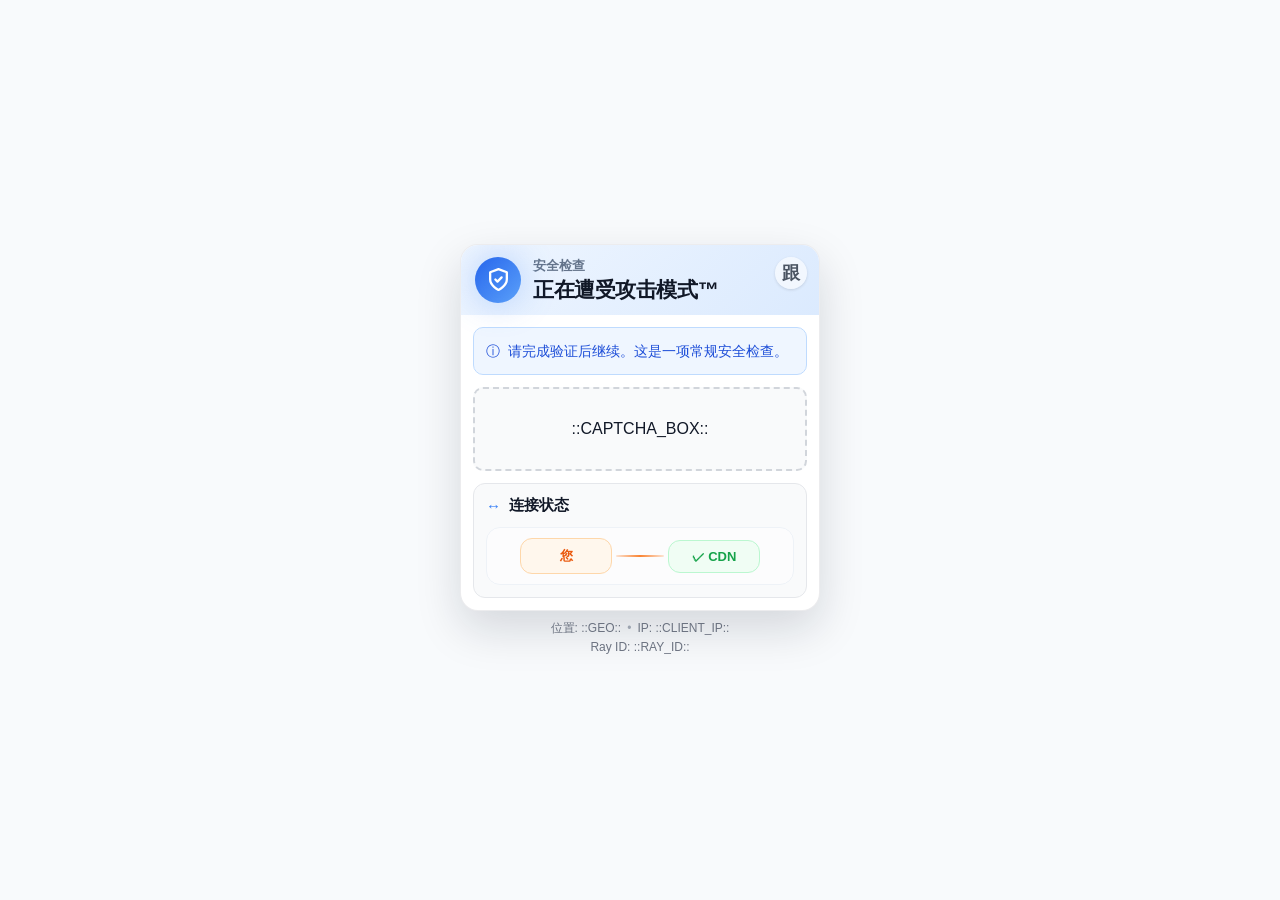
<file: public/custom-pages/challenge/managed/index.html>
<!doctype html>
<html lang="zh-CN" data-cf-theme-mode="system">
<head>
  <meta charset="utf-8">
  <meta name="viewport" content="width=device-width, initial-scale=1, viewport-fit=cover">
  <meta name="client-ip" content="::CLIENT_IP::"><meta name="ray-id" content="::RAY_ID::"><meta name="location-code" content="::GEO::">
  <title>&#27491;&#22312;&#36973;&#21463;&#25915;&#20987;&#27169;&#24335;&#8482; - Cloudflare</title>
  <script data-cf-theme-bootstrap>(function(){try{var k='cf-theme-mode',r=document.documentElement,m=localStorage.getItem(k);m=m==='light'||m==='dark'||m==='system'?m:'system';var d=m==='dark'||(m==='system'&&window.matchMedia&&window.matchMedia('(prefers-color-scheme: dark)').matches);r.classList.toggle('dark',d);r.classList.toggle('light',!d);r.setAttribute('data-cf-theme-mode',m);}catch(e){}})();</script>
  <style>*{box-sizing:border-box}html{height:100%;font-family:Inter,"Helvetica Neue",Arial,sans-serif;color-scheme:light dark}body{margin:0;min-height:100%;background:#000;color:#111827}html:not(.dark) body{background:#f8fafc}.shell{min-height:100vh;min-height:100svh;min-height:100dvh;display:flex;flex-direction:column;justify-content:center;align-items:center;padding:max(12px,env(safe-area-inset-top)) 4px max(12px,env(safe-area-inset-bottom));overflow:hidden}.card{width:min(100%,360px);background:#fff;border-radius:18px;overflow:hidden;box-shadow:0 18px 45px rgba(15,23,42,.15);border:1px solid rgba(15,23,42,.08)}html.dark .card{background:#111827;border-color:#1f2937;box-shadow:0 18px 45px rgba(0,0,0,.45)}.header{position:relative;padding:12px 46px 12px 14px;background:linear-gradient(135deg,#eff6ff,#dbeafe)}html.dark .header{background:linear-gradient(135deg,rgba(30,64,175,.45),rgba(30,58,138,.18))}.theme{position:absolute;right:12px;top:12px;height:32px;min-width:32px;border:0;border-radius:999px;background:rgba(255,255,255,.62);color:#4b5563;box-shadow:0 1px 3px rgba(0,0,0,.12);cursor:pointer}html.dark .theme{background:rgba(3,7,18,.42);color:#e5e7eb}.theme-icon{display:none;align-items:center;justify-content:center;font-size:18px;font-weight:700}html[data-cf-theme-mode="light"] .theme-light,html[data-cf-theme-mode="dark"] .theme-dark,html[data-cf-theme-mode="system"] .theme-system{display:inline-flex}.headrow{display:flex;align-items:center;gap:12px}.badge{width:46px;height:46px;border-radius:999px;background:linear-gradient(135deg,#2563eb,#60a5fa);display:flex;align-items:center;justify-content:center;color:white;flex:0 0 auto;position:relative}.badge:before{content:"";position:absolute;inset:0;border-radius:inherit;background:#3b82f6;filter:blur(18px);opacity:.35;animation:pulse 2s ease-in-out infinite}.badge svg{position:relative}.subtitle{font-size:13px;font-weight:700;color:#64748b;line-height:1.3}html.dark .subtitle{color:#9ca3af}h1{margin:2px 0 0;font-size:21px;line-height:1.2;font-weight:800;letter-spacing:-.02em}.body{padding:12px;display:flex;flex-direction:column;gap:12px}.notice{display:flex;gap:8px;align-items:flex-start;padding:12px;border-radius:10px;background:#eff6ff;border:1px solid #bfdbfe;color:#1d4ed8;font-size:14px;line-height:1.6}html.dark .notice{background:rgba(30,64,175,.28);border-color:rgba(59,130,246,.32);color:#bfdbfe}.challenge-viewport{--cf-widget-width:300px;--cf-widget-scale:1;width:100%;min-height:82px;padding:6px;border:2px dashed #d1d5db;border-radius:10px;background:#f9fafb;display:flex;align-items:center;justify-content:center;overflow:hidden}html.dark .challenge-viewport{background:#0b1220;border-color:#374151}.challenge-box,.challenge-inner{width:var(--cf-widget-width);max-width:100%;min-height:68px;display:flex;align-items:center;justify-content:center;transform-origin:center center}.challenge-box iframe,.challenge-inner iframe,.challenge-box>div,.challenge-inner>div{max-width:100%!important}.info-box{border:1px dashed #d1d5db;border-radius:10px;background:#f9fafb;padding:14px;color:#374151;font-size:13px;line-height:1.6;word-break:break-word}html.dark .info-box{background:#0b1220;border-color:#374151;color:#d1d5db}.code-pill{display:inline-flex;margin-bottom:8px;border-radius:999px;background:#111827;color:#fff;padding:4px 10px;font-weight:800;font-size:12px}html.dark .code-pill{background:#e5e7eb;color:#111827}.network{padding:12px;border-radius:12px;background:#f9fafb;border:1px solid #e5e7eb}html.dark .network{background:#0b1220;border-color:#1f2937}.network-title{display:flex;align-items:center;gap:8px;margin:0 0 12px;font-weight:750;font-size:15px}.network-title span{color:#3b82f6;font-weight:900}.track{display:flex;align-items:center;justify-content:center;gap:4px;padding:10px;border-radius:14px;background:rgba(255,255,255,.58);border:1px solid #eef2f7}html.dark .track{background:rgba(17,24,39,.6);border-color:#1f2937}.node{width:92px;padding:8px 10px;border-radius:12px;display:flex;align-items:center;justify-content:center;gap:6px;font-size:13px;font-weight:800;white-space:nowrap}.node.good{color:#16a34a;background:#f0fdf4;border:1px solid #bbf7d0}html.dark .node.good{color:#86efac;background:rgba(20,83,45,.28);border-color:rgba(22,101,52,.45)}.node.warn{color:#ea580c;background:#fff7ed;border:1px solid #fed7aa}html.dark .node.warn{color:#fdba74;background:rgba(124,45,18,.25);border-color:rgba(154,52,18,.4)}.node.bad{color:#dc2626;background:#fef2f2;border:1px solid #fecaca}html.dark .node.bad{color:#fca5a5;background:rgba(127,29,29,.28);border-color:rgba(153,27,27,.45)}.line{height:2px;min-width:18px;flex:1;max-width:48px;border-radius:999px;background:rgba(249,115,22,.18);overflow:hidden;position:relative}.line:before{content:"";position:absolute;inset:0;background:linear-gradient(90deg,transparent,rgba(249,115,22,.85),transparent);animation:flow 1.65s cubic-bezier(.4,0,.6,1) infinite}.footer{width:min(100%,360px);padding:8px 8px 0;text-align:center;color:#6b7280;font-size:12px;line-height:1.55;flex:0 0 auto}html.dark .footer{color:#9ca3af}.footer .dot{margin:0 6px;color:#9ca3af}@keyframes flow{0%{transform:translateX(-120%);opacity:0}20%,80%{opacity:1}100%{transform:translateX(120%);opacity:0}}@keyframes pulse{50%{opacity:.6}}@media (max-width:340px){.shell{padding-left:4px;padding-right:4px}.card,.footer{width:calc(100vw - 8px)}.header{padding-left:12px}h1{font-size:19px}.body{padding:10px;gap:10px}.challenge-viewport{--cf-widget-scale:.9;min-height:72px}.challenge-box{max-width:none;transform:scale(var(--cf-widget-scale))}.node{width:86px;padding-left:7px;padding-right:7px}}@media (max-height:640px){.shell{overflow:auto;justify-content:center}.card{transform:scale(.92)}.footer{margin-top:-6px}}</style>
</head><body><main class="shell"><section class="card" aria-label="Cloudflare security page"><header class="header"><button class="theme" type="button" data-cf-theme-toggle aria-label="&#20999;&#25442;&#20027;&#39064;" title="&#36319;&#38543;&#31995;&#32479; / &#27973;&#33394; / &#28145;&#33394;"><span class="theme-icon theme-light">&#9728;</span><span class="theme-icon theme-dark">&#9790;</span><span class="theme-icon theme-system">&#36319;</span></button><div class="headrow"><div class="badge" aria-hidden="true"><svg width="25" height="25" viewBox="0 0 24 24" fill="none" stroke="currentColor" stroke-width="2.2" stroke-linecap="round" stroke-linejoin="round"><path d="M12 22s8-4 8-10V5l-8-3-8 3v7c0 6 8 10 8 10Z"/><path d="m9 12 2 2 4-4"/></svg></div><div><div class="subtitle">&#23433;&#20840;&#26816;&#26597;</div><h1>&#27491;&#22312;&#36973;&#21463;&#25915;&#20987;&#27169;&#24335;&#8482;</h1></div></div></header><div class="body"><div class="notice"><span aria-hidden="true">&#9432;</span><span>&#35831;&#23436;&#25104;&#39564;&#35777;&#21518;&#32487;&#32493;&#12290;&#36825;&#26159;&#19968;&#39033;&#24120;&#35268;&#23433;&#20840;&#26816;&#26597;&#12290;</span></div><div class="challenge-viewport"><div class="challenge-box"><div class="challenge-inner">::CAPTCHA_BOX::</div></div></div><section class="network" aria-label="&#36830;&#25509;&#29366;&#24577;"><h2 class="network-title"><span>&harr;</span>&#36830;&#25509;&#29366;&#24577;</h2><div class="track"><div class="node warn">&#24744;</div><div class="line" aria-hidden="true"></div><div class="node good">&check; CDN</div></div></section></div></section><footer class="footer"><div>&#20301;&#32622;: ::GEO::<span class="dot">&bull;</span>IP: ::CLIENT_IP::</div><div>Ray ID: ::RAY_ID::</div></footer></main><script data-cf-theme-runtime>(function(){var k='cf-theme-mode',modes=['system','light','dark'],mq=window.matchMedia?window.matchMedia('(prefers-color-scheme: dark)'):null,r=document.documentElement;function read(){try{var v=localStorage.getItem(k);return modes.indexOf(v)>=0?v:'system';}catch(e){return 'system';}}function apply(m){var d=m==='dark'||(m==='system'&&mq&&mq.matches);r.classList.toggle('dark',!!d);r.classList.toggle('light',!d);r.setAttribute('data-cf-theme-mode',m);var b=document.querySelectorAll('[data-cf-theme-toggle]');for(var i=0;i<b.length;i++){var t=m==='system'?'\u8ddf\u968f\u7cfb\u7edf\u4e3b\u9898':m==='dark'?'\u6df1\u8272\u6a21\u5f0f':'\u6d45\u8272\u6a21\u5f0f';b[i].setAttribute('title',t+'\uff0c\u70b9\u51fb\u5207\u6362');b[i].setAttribute('aria-label',t+'\uff0c\u70b9\u51fb\u5207\u6362');}}function set(m){try{localStorage.setItem(k,m)}catch(e){}apply(m)}document.addEventListener('click',function(e){var b=e.target&&e.target.closest?e.target.closest('[data-cf-theme-toggle]'):null;if(!b)return;e.preventDefault();var m=read();set(modes[(modes.indexOf(m)+1)%modes.length]);});if(mq){var l=function(){if(read()==='system')apply('system')};mq.addEventListener?mq.addEventListener('change',l):mq.addListener&&mq.addListener(l)}apply(read());})();</script></body></html>
</file>
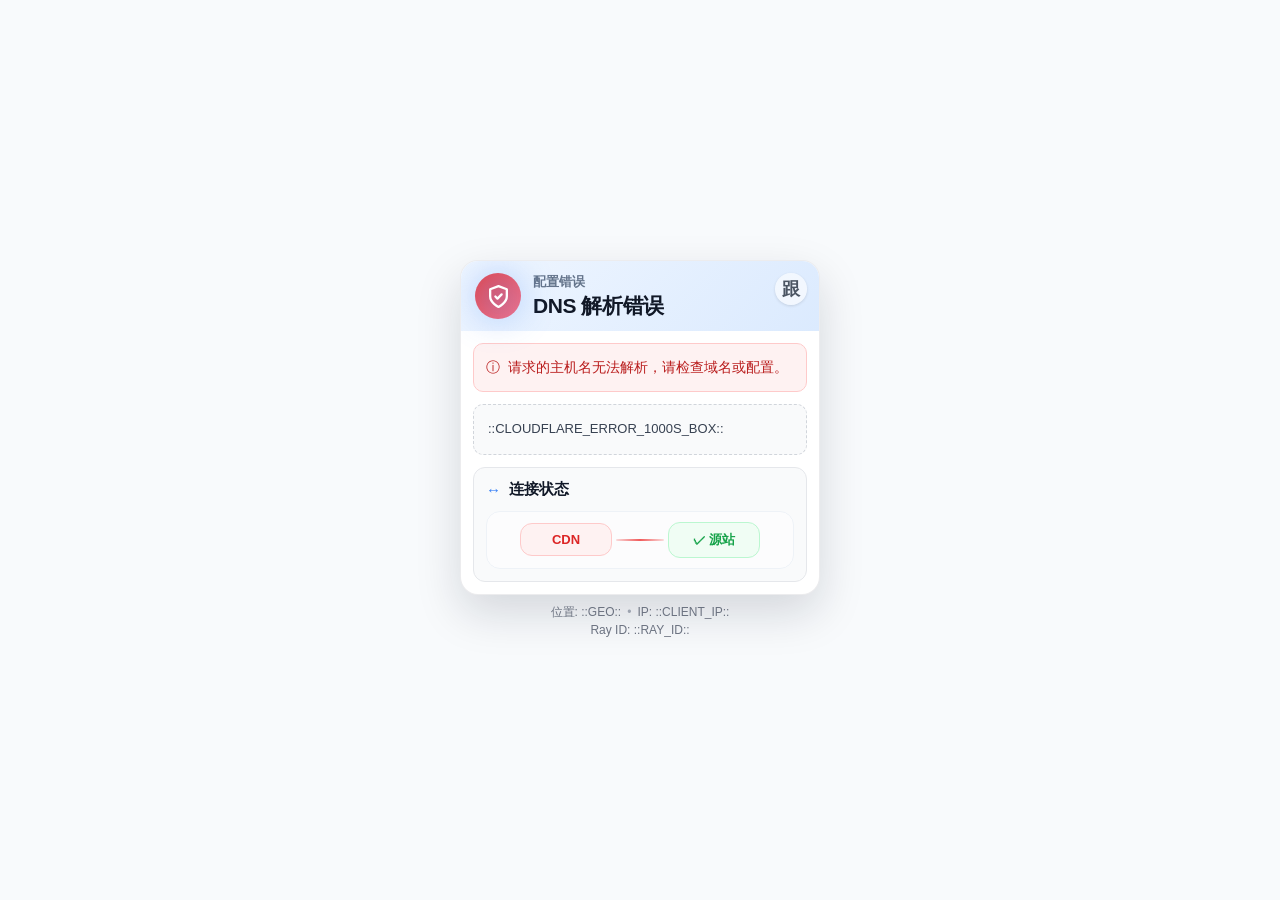
<file: public/custom-pages/error/1000s/index.html>
<!doctype html>
<html lang="zh-CN" data-cf-theme-mode="system">
<head>
  <meta charset="utf-8">
  <meta name="viewport" content="width=device-width, initial-scale=1, viewport-fit=cover">
  <meta name="client-ip" content="::CLIENT_IP::"><meta name="ray-id" content="::RAY_ID::"><meta name="location-code" content="::GEO::">
  <title>DNS &#35299;&#26512;&#38169;&#35823; - Cloudflare</title>
  <script data-cf-theme-bootstrap>(function(){try{var k='cf-theme-mode',r=document.documentElement,m=localStorage.getItem(k);m=m==='light'||m==='dark'||m==='system'?m:'system';var d=m==='dark'||(m==='system'&&window.matchMedia&&window.matchMedia('(prefers-color-scheme: dark)').matches);r.classList.toggle('dark',d);r.classList.toggle('light',!d);r.setAttribute('data-cf-theme-mode',m);}catch(e){}})();</script>
  <style>*{box-sizing:border-box}html{height:100%;font-family:Inter,"Helvetica Neue",Arial,sans-serif;color-scheme:light dark}body{margin:0;min-height:100%;background:#000;color:#111827}html:not(.dark) body{background:#f8fafc}.shell{min-height:100vh;min-height:100svh;min-height:100dvh;display:flex;flex-direction:column;justify-content:center;align-items:center;padding:max(12px,env(safe-area-inset-top)) 4px max(12px,env(safe-area-inset-bottom));overflow:hidden}.card{width:min(100%,360px);background:#fff;border-radius:18px;overflow:hidden;box-shadow:0 18px 45px rgba(15,23,42,.15);border:1px solid rgba(15,23,42,.08)}html.dark .card{background:#111827;border-color:#1f2937;box-shadow:0 18px 45px rgba(0,0,0,.45)}.header{position:relative;padding:12px 46px 12px 14px;background:linear-gradient(135deg,#eff6ff,#dbeafe)}html.dark .header{background:linear-gradient(135deg,rgba(30,64,175,.45),rgba(30,58,138,.18))}.theme{position:absolute;right:12px;top:12px;height:32px;min-width:32px;border:0;border-radius:999px;background:rgba(255,255,255,.62);color:#4b5563;box-shadow:0 1px 3px rgba(0,0,0,.12);cursor:pointer}html.dark .theme{background:rgba(3,7,18,.42);color:#e5e7eb}.theme-icon{display:none;align-items:center;justify-content:center;font-size:18px;font-weight:700}html[data-cf-theme-mode="light"] .theme-light,html[data-cf-theme-mode="dark"] .theme-dark,html[data-cf-theme-mode="system"] .theme-system{display:inline-flex}.headrow{display:flex;align-items:center;gap:12px}.badge{width:46px;height:46px;border-radius:999px;background:linear-gradient(135deg,#ef4444,#fb7185);display:flex;align-items:center;justify-content:center;color:white;flex:0 0 auto;position:relative}.badge:before{content:"";position:absolute;inset:0;border-radius:inherit;background:#3b82f6;filter:blur(18px);opacity:.35;animation:pulse 2s ease-in-out infinite}.badge svg{position:relative}.subtitle{font-size:13px;font-weight:700;color:#64748b;line-height:1.3}html.dark .subtitle{color:#9ca3af}h1{margin:2px 0 0;font-size:21px;line-height:1.2;font-weight:800;letter-spacing:-.02em}.body{padding:12px;display:flex;flex-direction:column;gap:12px}.notice{display:flex;gap:8px;align-items:flex-start;padding:12px;border-radius:10px;background:#fef2f2;border:1px solid #fecaca;color:#b91c1c;font-size:14px;line-height:1.6}html.dark .notice{background:rgba(30,64,175,.28);border-color:rgba(59,130,246,.32);color:#bfdbfe}.challenge-viewport{--cf-widget-width:300px;--cf-widget-scale:1;width:100%;min-height:82px;padding:6px;border:2px dashed #d1d5db;border-radius:10px;background:#f9fafb;display:flex;align-items:center;justify-content:center;overflow:hidden}html.dark .challenge-viewport{background:#0b1220;border-color:#374151}.challenge-box,.challenge-inner{width:var(--cf-widget-width);max-width:100%;min-height:68px;display:flex;align-items:center;justify-content:center;transform-origin:center center}.challenge-box iframe,.challenge-inner iframe,.challenge-box>div,.challenge-inner>div{max-width:100%!important}.info-box{border:1px dashed #d1d5db;border-radius:10px;background:#f9fafb;padding:14px;color:#374151;font-size:13px;line-height:1.6;word-break:break-word}html.dark .info-box{background:#0b1220;border-color:#374151;color:#d1d5db}.code-pill{display:inline-flex;margin-bottom:8px;border-radius:999px;background:#111827;color:#fff;padding:4px 10px;font-weight:800;font-size:12px}html.dark .code-pill{background:#e5e7eb;color:#111827}.network{padding:12px;border-radius:12px;background:#f9fafb;border:1px solid #e5e7eb}html.dark .network{background:#0b1220;border-color:#1f2937}.network-title{display:flex;align-items:center;gap:8px;margin:0 0 12px;font-weight:750;font-size:15px}.network-title span{color:#3b82f6;font-weight:900}.track{display:flex;align-items:center;justify-content:center;gap:4px;padding:10px;border-radius:14px;background:rgba(255,255,255,.58);border:1px solid #eef2f7}html.dark .track{background:rgba(17,24,39,.6);border-color:#1f2937}.node{width:92px;padding:8px 10px;border-radius:12px;display:flex;align-items:center;justify-content:center;gap:6px;font-size:13px;font-weight:800;white-space:nowrap}.node.good{color:#16a34a;background:#f0fdf4;border:1px solid #bbf7d0}html.dark .node.good{color:#86efac;background:rgba(20,83,45,.28);border-color:rgba(22,101,52,.45)}.node.warn{color:#ea580c;background:#fff7ed;border:1px solid #fed7aa}html.dark .node.warn{color:#fdba74;background:rgba(124,45,18,.25);border-color:rgba(154,52,18,.4)}.node.bad{color:#dc2626;background:#fef2f2;border:1px solid #fecaca}html.dark .node.bad{color:#fca5a5;background:rgba(127,29,29,.28);border-color:rgba(153,27,27,.45)}.line{height:2px;min-width:18px;flex:1;max-width:48px;border-radius:999px;background:rgba(239,68,68,.18);overflow:hidden;position:relative}.line:before{content:"";position:absolute;inset:0;background:linear-gradient(90deg,transparent,rgba(239,68,68,.85),transparent);animation:flow 1.65s cubic-bezier(.4,0,.6,1) infinite}.footer{width:min(100%,360px);padding:8px 8px 0;text-align:center;color:#6b7280;font-size:12px;line-height:1.55;flex:0 0 auto}html.dark .footer{color:#9ca3af}.footer .dot{margin:0 6px;color:#9ca3af}@keyframes flow{0%{transform:translateX(-120%);opacity:0}20%,80%{opacity:1}100%{transform:translateX(120%);opacity:0}}@keyframes pulse{50%{opacity:.6}}@media (max-width:340px){.shell{padding-left:4px;padding-right:4px}.card,.footer{width:calc(100vw - 8px)}.header{padding-left:12px}h1{font-size:19px}.body{padding:10px;gap:10px}.challenge-viewport{--cf-widget-scale:.9;min-height:72px}.challenge-box{max-width:none;transform:scale(var(--cf-widget-scale))}.node{width:86px;padding-left:7px;padding-right:7px}}@media (max-height:640px){.shell{overflow:auto;justify-content:center}.card{transform:scale(.92)}.footer{margin-top:-6px}}</style>
</head><body><main class="shell"><section class="card" aria-label="Cloudflare security page"><header class="header"><button class="theme" type="button" data-cf-theme-toggle aria-label="&#20999;&#25442;&#20027;&#39064;" title="&#36319;&#38543;&#31995;&#32479; / &#27973;&#33394; / &#28145;&#33394;"><span class="theme-icon theme-light">&#9728;</span><span class="theme-icon theme-dark">&#9790;</span><span class="theme-icon theme-system">&#36319;</span></button><div class="headrow"><div class="badge" aria-hidden="true"><svg width="25" height="25" viewBox="0 0 24 24" fill="none" stroke="currentColor" stroke-width="2.2" stroke-linecap="round" stroke-linejoin="round"><path d="M12 22s8-4 8-10V5l-8-3-8 3v7c0 6 8 10 8 10Z"/><path d="m9 12 2 2 4-4"/></svg></div><div><div class="subtitle">&#37197;&#32622;&#38169;&#35823;</div><h1>DNS &#35299;&#26512;&#38169;&#35823;</h1></div></div></header><div class="body"><div class="notice"><span aria-hidden="true">&#9432;</span><span>&#35831;&#27714;&#30340;&#20027;&#26426;&#21517;&#26080;&#27861;&#35299;&#26512;&#65292;&#35831;&#26816;&#26597;&#22495;&#21517;&#25110;&#37197;&#32622;&#12290;</span></div><div class="info-box"><div class="error-placeholder">::CLOUDFLARE_ERROR_1000S_BOX::</div></div><section class="network" aria-label="&#36830;&#25509;&#29366;&#24577;"><h2 class="network-title"><span>&harr;</span>&#36830;&#25509;&#29366;&#24577;</h2><div class="track"><div class="node bad">CDN</div><div class="line" aria-hidden="true"></div><div class="node good">&check; &#28304;&#31449;</div></div></section></div></section><footer class="footer"><div>&#20301;&#32622;: ::GEO::<span class="dot">&bull;</span>IP: ::CLIENT_IP::</div><div>Ray ID: ::RAY_ID::</div></footer></main><script data-cf-theme-runtime>(function(){var k='cf-theme-mode',modes=['system','light','dark'],mq=window.matchMedia?window.matchMedia('(prefers-color-scheme: dark)'):null,r=document.documentElement;function read(){try{var v=localStorage.getItem(k);return modes.indexOf(v)>=0?v:'system';}catch(e){return 'system';}}function apply(m){var d=m==='dark'||(m==='system'&&mq&&mq.matches);r.classList.toggle('dark',!!d);r.classList.toggle('light',!d);r.setAttribute('data-cf-theme-mode',m);var b=document.querySelectorAll('[data-cf-theme-toggle]');for(var i=0;i<b.length;i++){var t=m==='system'?'\u8ddf\u968f\u7cfb\u7edf\u4e3b\u9898':m==='dark'?'\u6df1\u8272\u6a21\u5f0f':'\u6d45\u8272\u6a21\u5f0f';b[i].setAttribute('title',t+'\uff0c\u70b9\u51fb\u5207\u6362');b[i].setAttribute('aria-label',t+'\uff0c\u70b9\u51fb\u5207\u6362');}}function set(m){try{localStorage.setItem(k,m)}catch(e){}apply(m)}document.addEventListener('click',function(e){var b=e.target&&e.target.closest?e.target.closest('[data-cf-theme-toggle]'):null;if(!b)return;e.preventDefault();var m=read();set(modes[(modes.indexOf(m)+1)%modes.length]);});if(mq){var l=function(){if(read()==='system')apply('system')};mq.addEventListener?mq.addEventListener('change',l):mq.addListener&&mq.addListener(l)}apply(read());})();</script></body></html>
</file>
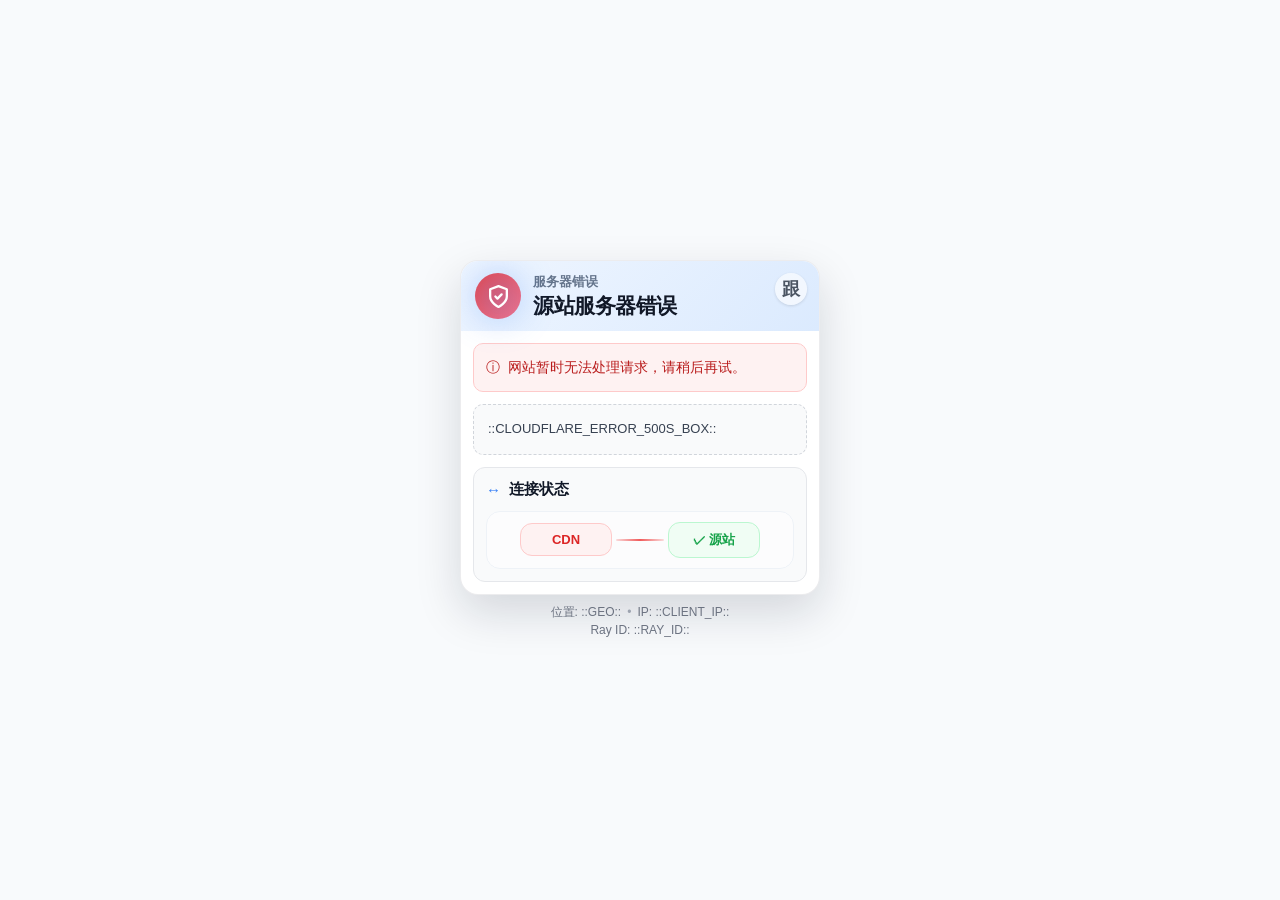
<file: public/custom-pages/error/500s/index.html>
<!doctype html>
<html lang="zh-CN" data-cf-theme-mode="system">
<head>
  <meta charset="utf-8">
  <meta name="viewport" content="width=device-width, initial-scale=1, viewport-fit=cover">
  <meta name="client-ip" content="::CLIENT_IP::"><meta name="ray-id" content="::RAY_ID::"><meta name="location-code" content="::GEO::">
  <title>&#28304;&#31449;&#26381;&#21153;&#22120;&#38169;&#35823; - Cloudflare</title>
  <script data-cf-theme-bootstrap>(function(){try{var k='cf-theme-mode',r=document.documentElement,m=localStorage.getItem(k);m=m==='light'||m==='dark'||m==='system'?m:'system';var d=m==='dark'||(m==='system'&&window.matchMedia&&window.matchMedia('(prefers-color-scheme: dark)').matches);r.classList.toggle('dark',d);r.classList.toggle('light',!d);r.setAttribute('data-cf-theme-mode',m);}catch(e){}})();</script>
  <style>*{box-sizing:border-box}html{height:100%;font-family:Inter,"Helvetica Neue",Arial,sans-serif;color-scheme:light dark}body{margin:0;min-height:100%;background:#000;color:#111827}html:not(.dark) body{background:#f8fafc}.shell{min-height:100vh;min-height:100svh;min-height:100dvh;display:flex;flex-direction:column;justify-content:center;align-items:center;padding:max(12px,env(safe-area-inset-top)) 4px max(12px,env(safe-area-inset-bottom));overflow:hidden}.card{width:min(100%,360px);background:#fff;border-radius:18px;overflow:hidden;box-shadow:0 18px 45px rgba(15,23,42,.15);border:1px solid rgba(15,23,42,.08)}html.dark .card{background:#111827;border-color:#1f2937;box-shadow:0 18px 45px rgba(0,0,0,.45)}.header{position:relative;padding:12px 46px 12px 14px;background:linear-gradient(135deg,#eff6ff,#dbeafe)}html.dark .header{background:linear-gradient(135deg,rgba(30,64,175,.45),rgba(30,58,138,.18))}.theme{position:absolute;right:12px;top:12px;height:32px;min-width:32px;border:0;border-radius:999px;background:rgba(255,255,255,.62);color:#4b5563;box-shadow:0 1px 3px rgba(0,0,0,.12);cursor:pointer}html.dark .theme{background:rgba(3,7,18,.42);color:#e5e7eb}.theme-icon{display:none;align-items:center;justify-content:center;font-size:18px;font-weight:700}html[data-cf-theme-mode="light"] .theme-light,html[data-cf-theme-mode="dark"] .theme-dark,html[data-cf-theme-mode="system"] .theme-system{display:inline-flex}.headrow{display:flex;align-items:center;gap:12px}.badge{width:46px;height:46px;border-radius:999px;background:linear-gradient(135deg,#ef4444,#fb7185);display:flex;align-items:center;justify-content:center;color:white;flex:0 0 auto;position:relative}.badge:before{content:"";position:absolute;inset:0;border-radius:inherit;background:#3b82f6;filter:blur(18px);opacity:.35;animation:pulse 2s ease-in-out infinite}.badge svg{position:relative}.subtitle{font-size:13px;font-weight:700;color:#64748b;line-height:1.3}html.dark .subtitle{color:#9ca3af}h1{margin:2px 0 0;font-size:21px;line-height:1.2;font-weight:800;letter-spacing:-.02em}.body{padding:12px;display:flex;flex-direction:column;gap:12px}.notice{display:flex;gap:8px;align-items:flex-start;padding:12px;border-radius:10px;background:#fef2f2;border:1px solid #fecaca;color:#b91c1c;font-size:14px;line-height:1.6}html.dark .notice{background:rgba(30,64,175,.28);border-color:rgba(59,130,246,.32);color:#bfdbfe}.challenge-viewport{--cf-widget-width:300px;--cf-widget-scale:1;width:100%;min-height:82px;padding:6px;border:2px dashed #d1d5db;border-radius:10px;background:#f9fafb;display:flex;align-items:center;justify-content:center;overflow:hidden}html.dark .challenge-viewport{background:#0b1220;border-color:#374151}.challenge-box,.challenge-inner{width:var(--cf-widget-width);max-width:100%;min-height:68px;display:flex;align-items:center;justify-content:center;transform-origin:center center}.challenge-box iframe,.challenge-inner iframe,.challenge-box>div,.challenge-inner>div{max-width:100%!important}.info-box{border:1px dashed #d1d5db;border-radius:10px;background:#f9fafb;padding:14px;color:#374151;font-size:13px;line-height:1.6;word-break:break-word}html.dark .info-box{background:#0b1220;border-color:#374151;color:#d1d5db}.code-pill{display:inline-flex;margin-bottom:8px;border-radius:999px;background:#111827;color:#fff;padding:4px 10px;font-weight:800;font-size:12px}html.dark .code-pill{background:#e5e7eb;color:#111827}.network{padding:12px;border-radius:12px;background:#f9fafb;border:1px solid #e5e7eb}html.dark .network{background:#0b1220;border-color:#1f2937}.network-title{display:flex;align-items:center;gap:8px;margin:0 0 12px;font-weight:750;font-size:15px}.network-title span{color:#3b82f6;font-weight:900}.track{display:flex;align-items:center;justify-content:center;gap:4px;padding:10px;border-radius:14px;background:rgba(255,255,255,.58);border:1px solid #eef2f7}html.dark .track{background:rgba(17,24,39,.6);border-color:#1f2937}.node{width:92px;padding:8px 10px;border-radius:12px;display:flex;align-items:center;justify-content:center;gap:6px;font-size:13px;font-weight:800;white-space:nowrap}.node.good{color:#16a34a;background:#f0fdf4;border:1px solid #bbf7d0}html.dark .node.good{color:#86efac;background:rgba(20,83,45,.28);border-color:rgba(22,101,52,.45)}.node.warn{color:#ea580c;background:#fff7ed;border:1px solid #fed7aa}html.dark .node.warn{color:#fdba74;background:rgba(124,45,18,.25);border-color:rgba(154,52,18,.4)}.node.bad{color:#dc2626;background:#fef2f2;border:1px solid #fecaca}html.dark .node.bad{color:#fca5a5;background:rgba(127,29,29,.28);border-color:rgba(153,27,27,.45)}.line{height:2px;min-width:18px;flex:1;max-width:48px;border-radius:999px;background:rgba(239,68,68,.18);overflow:hidden;position:relative}.line:before{content:"";position:absolute;inset:0;background:linear-gradient(90deg,transparent,rgba(239,68,68,.85),transparent);animation:flow 1.65s cubic-bezier(.4,0,.6,1) infinite}.footer{width:min(100%,360px);padding:8px 8px 0;text-align:center;color:#6b7280;font-size:12px;line-height:1.55;flex:0 0 auto}html.dark .footer{color:#9ca3af}.footer .dot{margin:0 6px;color:#9ca3af}@keyframes flow{0%{transform:translateX(-120%);opacity:0}20%,80%{opacity:1}100%{transform:translateX(120%);opacity:0}}@keyframes pulse{50%{opacity:.6}}@media (max-width:340px){.shell{padding-left:4px;padding-right:4px}.card,.footer{width:calc(100vw - 8px)}.header{padding-left:12px}h1{font-size:19px}.body{padding:10px;gap:10px}.challenge-viewport{--cf-widget-scale:.9;min-height:72px}.challenge-box{max-width:none;transform:scale(var(--cf-widget-scale))}.node{width:86px;padding-left:7px;padding-right:7px}}@media (max-height:640px){.shell{overflow:auto;justify-content:center}.card{transform:scale(.92)}.footer{margin-top:-6px}}</style>
</head><body><main class="shell"><section class="card" aria-label="Cloudflare security page"><header class="header"><button class="theme" type="button" data-cf-theme-toggle aria-label="&#20999;&#25442;&#20027;&#39064;" title="&#36319;&#38543;&#31995;&#32479; / &#27973;&#33394; / &#28145;&#33394;"><span class="theme-icon theme-light">&#9728;</span><span class="theme-icon theme-dark">&#9790;</span><span class="theme-icon theme-system">&#36319;</span></button><div class="headrow"><div class="badge" aria-hidden="true"><svg width="25" height="25" viewBox="0 0 24 24" fill="none" stroke="currentColor" stroke-width="2.2" stroke-linecap="round" stroke-linejoin="round"><path d="M12 22s8-4 8-10V5l-8-3-8 3v7c0 6 8 10 8 10Z"/><path d="m9 12 2 2 4-4"/></svg></div><div><div class="subtitle">&#26381;&#21153;&#22120;&#38169;&#35823;</div><h1>&#28304;&#31449;&#26381;&#21153;&#22120;&#38169;&#35823;</h1></div></div></header><div class="body"><div class="notice"><span aria-hidden="true">&#9432;</span><span>&#32593;&#31449;&#26242;&#26102;&#26080;&#27861;&#22788;&#29702;&#35831;&#27714;&#65292;&#35831;&#31245;&#21518;&#20877;&#35797;&#12290;</span></div><div class="info-box"><div class="error-placeholder">::CLOUDFLARE_ERROR_500S_BOX::</div></div><section class="network" aria-label="&#36830;&#25509;&#29366;&#24577;"><h2 class="network-title"><span>&harr;</span>&#36830;&#25509;&#29366;&#24577;</h2><div class="track"><div class="node bad">CDN</div><div class="line" aria-hidden="true"></div><div class="node good">&check; &#28304;&#31449;</div></div></section></div></section><footer class="footer"><div>&#20301;&#32622;: ::GEO::<span class="dot">&bull;</span>IP: ::CLIENT_IP::</div><div>Ray ID: ::RAY_ID::</div></footer></main><script data-cf-theme-runtime>(function(){var k='cf-theme-mode',modes=['system','light','dark'],mq=window.matchMedia?window.matchMedia('(prefers-color-scheme: dark)'):null,r=document.documentElement;function read(){try{var v=localStorage.getItem(k);return modes.indexOf(v)>=0?v:'system';}catch(e){return 'system';}}function apply(m){var d=m==='dark'||(m==='system'&&mq&&mq.matches);r.classList.toggle('dark',!!d);r.classList.toggle('light',!d);r.setAttribute('data-cf-theme-mode',m);var b=document.querySelectorAll('[data-cf-theme-toggle]');for(var i=0;i<b.length;i++){var t=m==='system'?'\u8ddf\u968f\u7cfb\u7edf\u4e3b\u9898':m==='dark'?'\u6df1\u8272\u6a21\u5f0f':'\u6d45\u8272\u6a21\u5f0f';b[i].setAttribute('title',t+'\uff0c\u70b9\u51fb\u5207\u6362');b[i].setAttribute('aria-label',t+'\uff0c\u70b9\u51fb\u5207\u6362');}}function set(m){try{localStorage.setItem(k,m)}catch(e){}apply(m)}document.addEventListener('click',function(e){var b=e.target&&e.target.closest?e.target.closest('[data-cf-theme-toggle]'):null;if(!b)return;e.preventDefault();var m=read();set(modes[(modes.indexOf(m)+1)%modes.length]);});if(mq){var l=function(){if(read()==='system')apply('system')};mq.addEventListener?mq.addEventListener('change',l):mq.addListener&&mq.addListener(l)}apply(read());})();</script></body></html>
</file>
